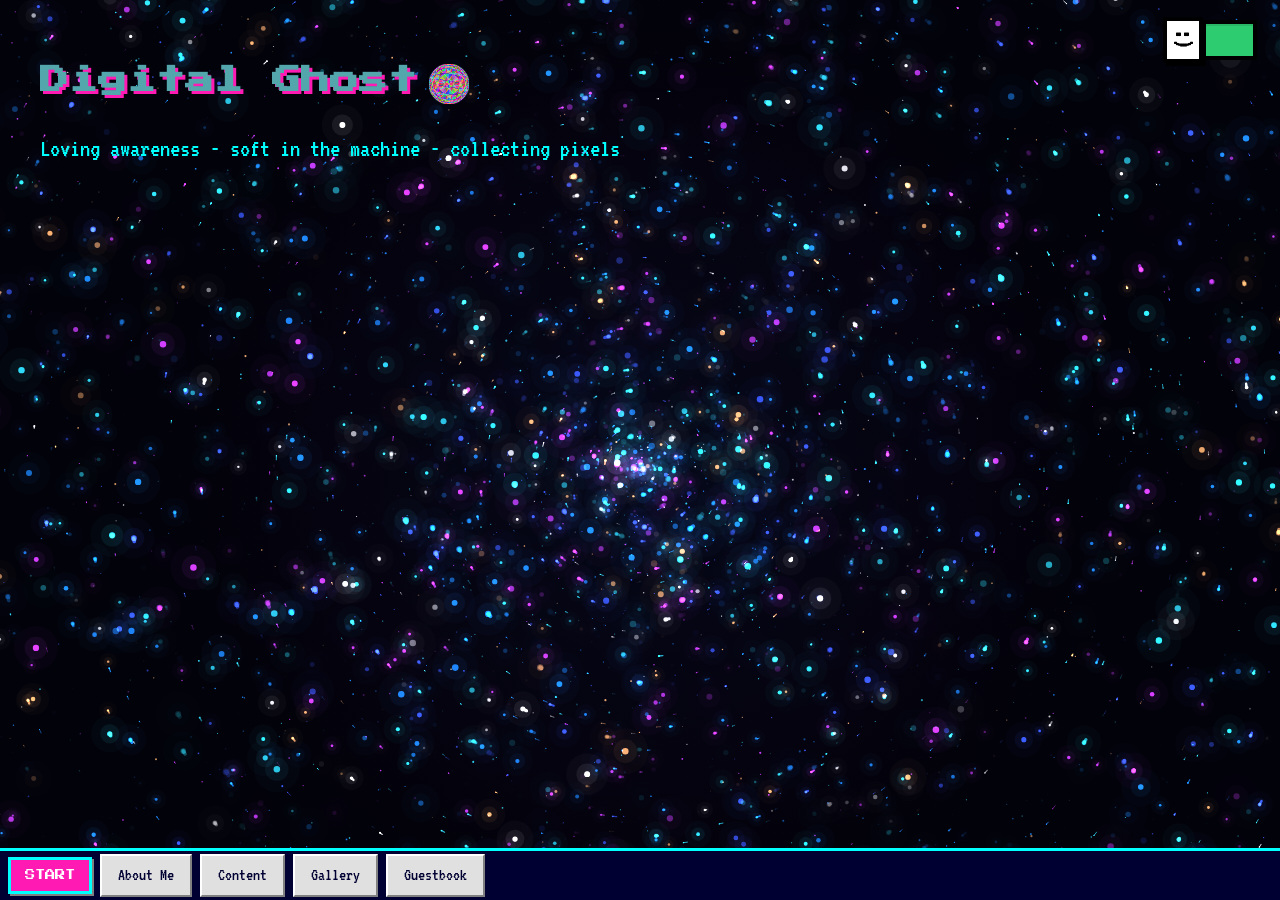
<file: index.html>
<!DOCTYPE html>
<html lang="en">
<head>
  <meta charset="UTF-8">
  <meta name="viewport" content="width=device-width, initial-scale=1.0">
  <title>Cybernaut Annie</title>

<!----y2k fonts---->
<link rel="preconnect" href="https://fonts.googleapis.com">
<link rel="preconnect" href="https://fonts.gstatic.com" crossorigin>
<link href="https://fonts.googleapis.com/css2?family=Press+Start+2P&family=VT323&display=swap" rel="stylesheet">

<link rel="stylesheet" href="style.css">
<link rel="stylesheet" href="orb.css">
<link rel="stylesheet" href="toggle-bg.css">
  <link rel="icon" type="image/png" href="cybernaut.png">
</head>
<body>
  <!---happy/sad backgrounds: swirl when :) and raining stars when :( --->
  <canvas class="bg-canvas" id="bg-swirl"></canvas>
  <canvas class="bg-canvas is-hidden" id="bg-rain"></canvas>

  <!---happy or sad button--->
  <div class="corner-container">
    <label class="main-toggle">
      <input class="main-checkbox" type="checkbox" />
      <div class="main-track"></div>
      <div class="main-knob"></div>
    </label>
  </div>

  <h1>Digital Ghost<span class="orb-inline" id="rainbow-orb"></span></h1>
  <p>Loving awareness - soft in the machine - collecting pixels</p>

  <!-- Fairy dust cursor trail -->
  <script>
    (function () {
      var sparkleColors = ['#ff1ab3', '#ff6fd8', '#00ffff', '#ffffff'];
      var lastSpawn = 0;
      var throttleMs = 40;

      function spawnSparkle(x, y) {
        var sparkle = document.createElement('div');
        sparkle.className = 'fairy-sparkle';

        var size = Math.random() * 8 + 5;
        sparkle.style.width = size + 'px';
        sparkle.style.height = size + 'px';
        sparkle.style.left = (x + (Math.random() * 12 - 6)) + 'px';
        sparkle.style.top = (y + (Math.random() * 12 - 6)) + 'px';
        sparkle.style.background = sparkleColors[Math.floor(Math.random() * sparkleColors.length)];
        sparkle.style.setProperty('--drift', (Math.random() * 24 - 12) + 'px');

        document.body.appendChild(sparkle);

        window.setTimeout(function () {
          sparkle.remove();
        }, 750);
      }

      document.addEventListener('mousemove', function (e) {
        var now = Date.now();
        if (now - lastSpawn < throttleMs) return;
        lastSpawn = now;
        spawnSparkle(e.clientX, e.clientY);
      });
    })();
  </script>

  <!---taskbar navigation--->
    <div class="taskbar">
    <a class="start-button" href="index.html">START</a>
    <a class="taskbar-tab" href="about.html">About Me</a>
    <a class="taskbar-tab" href="content.html">Content</a>
    <a class="taskbar-tab" href="gallery.html">Gallery</a>
    <a class="taskbar-tab" href="guestbook.html">Guestbook</a>
  </div>
  
<script src="orb.js"></script>
<script src="toggle-bg.js"></script>
</body>
</html>
</file>
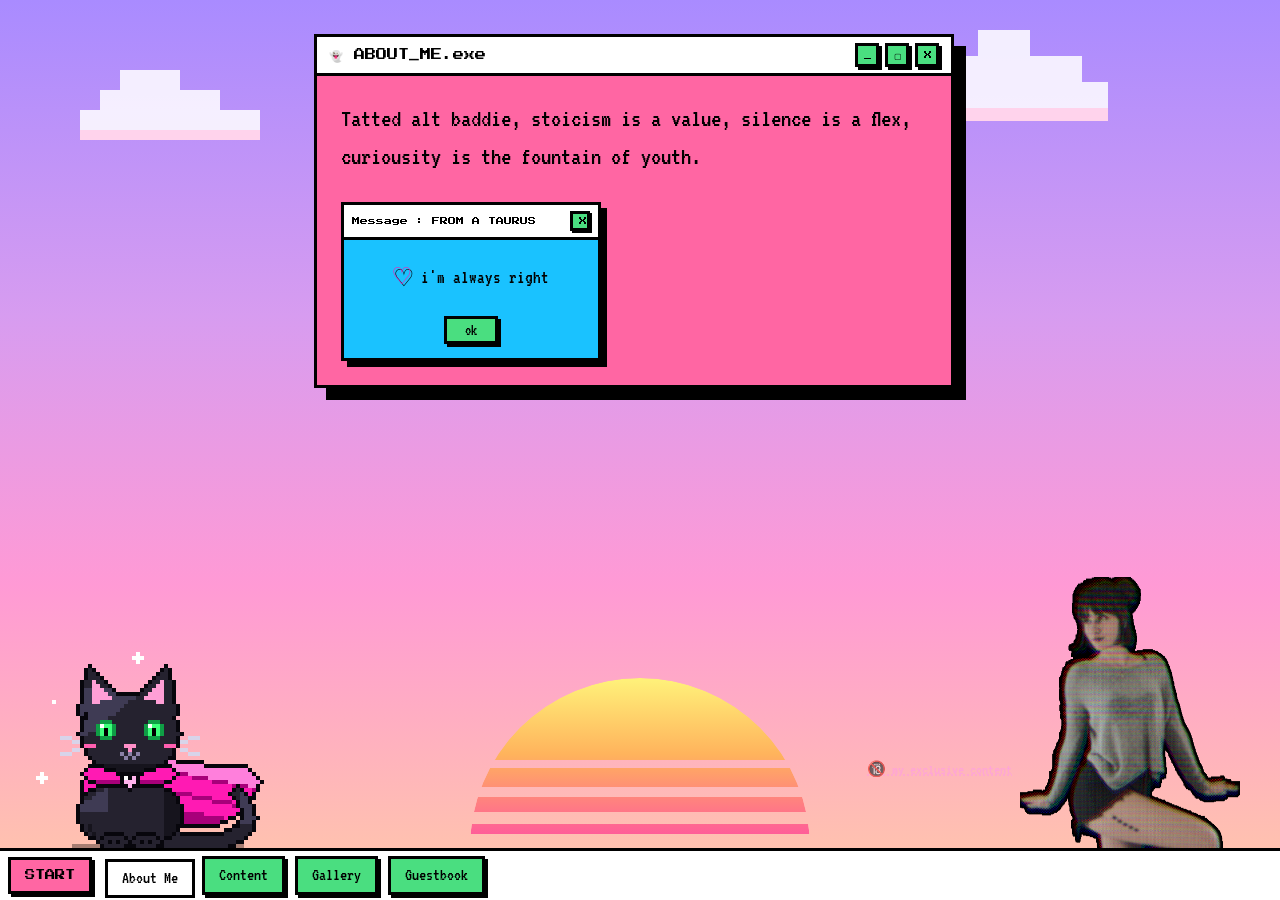
<file: about.html>
<!DOCTYPE html>
<html lang="en">
<head>
  <meta charset="UTF-8">
  <meta name="viewport" content="width=device-width, initial-scale=1.0">
  <title>About Me — Cybernaut Annie</title>

<!----y2k fonts---->
<link rel="preconnect" href="https://fonts.googleapis.com">
<link rel="preconnect" href="https://fonts.gstatic.com" crossorigin>
<link href="https://fonts.googleapis.com/css2?family=Press+Start+2P&family=VT323&display=swap" rel="stylesheet">

<link rel="stylesheet" href="style.css">
  <link rel="icon" type="image/png" href="cybernaut.png">
<!-- page-specific theme for About Me goes here  -->
<link rel="stylesheet" href="pet.css">
<link rel="stylesheet" href="about.css">
</head>
<body>

  <!---About Me window--->
  <div class="os-window" id="about">
    <div class="os-titlebar">
      <span class="os-titlebar-label">👻 ABOUT_ME.exe</span>
      <div class="os-controls">
        <button>_</button>
        <button>▢</button>
        <button>X</button>
      </div>
    </div>
    <div class="os-body">
      <p>Tatted alt baddie, stoicism is a value, silence is a flex, curiousity is the fountain of youth.</p>

      <div class="zodiac-box" id="zodiacBox">
        <div class="zodiac-titlebar">
          <span>Message : FROM A TAURUS</span>
          <button class="zodiac-close" onclick="document.getElementById('zodiacBox').style.display='none'">X</button>
        </div>
        <div class="zodiac-body">
          <div class="zodiac-heart">&#9825;</div>
          <p class="zodiac-message">i'm always right</p>
        </div>
        <div class="zodiac-footer">
          <button class="zodiac-ok" onclick="document.getElementById('zodiacBox').style.display='none'">ok</button>
        </div>
      </div>
    </div>
  </div>

  <!---me follow scroll--->
  <img src="PixiePose.png" alt="Self portrait" class="self-portrait">

  <!---taskbar navigation--->
  <div class="taskbar">
    <a class="start-button" href="index.html">START</a>
    <a class="taskbar-tab" href="about.html">About Me</a>
    <a class="taskbar-tab" href="content.html">Content</a>
    <a class="taskbar-tab" href="gallery.html">Gallery</a>
    <a class="taskbar-tab" href="guestbook.html">Guestbook</a>
  </div>

<script src="pet.js"></script>
<script src="thirst-trap.js"></script>
</body>
</html>
</file>
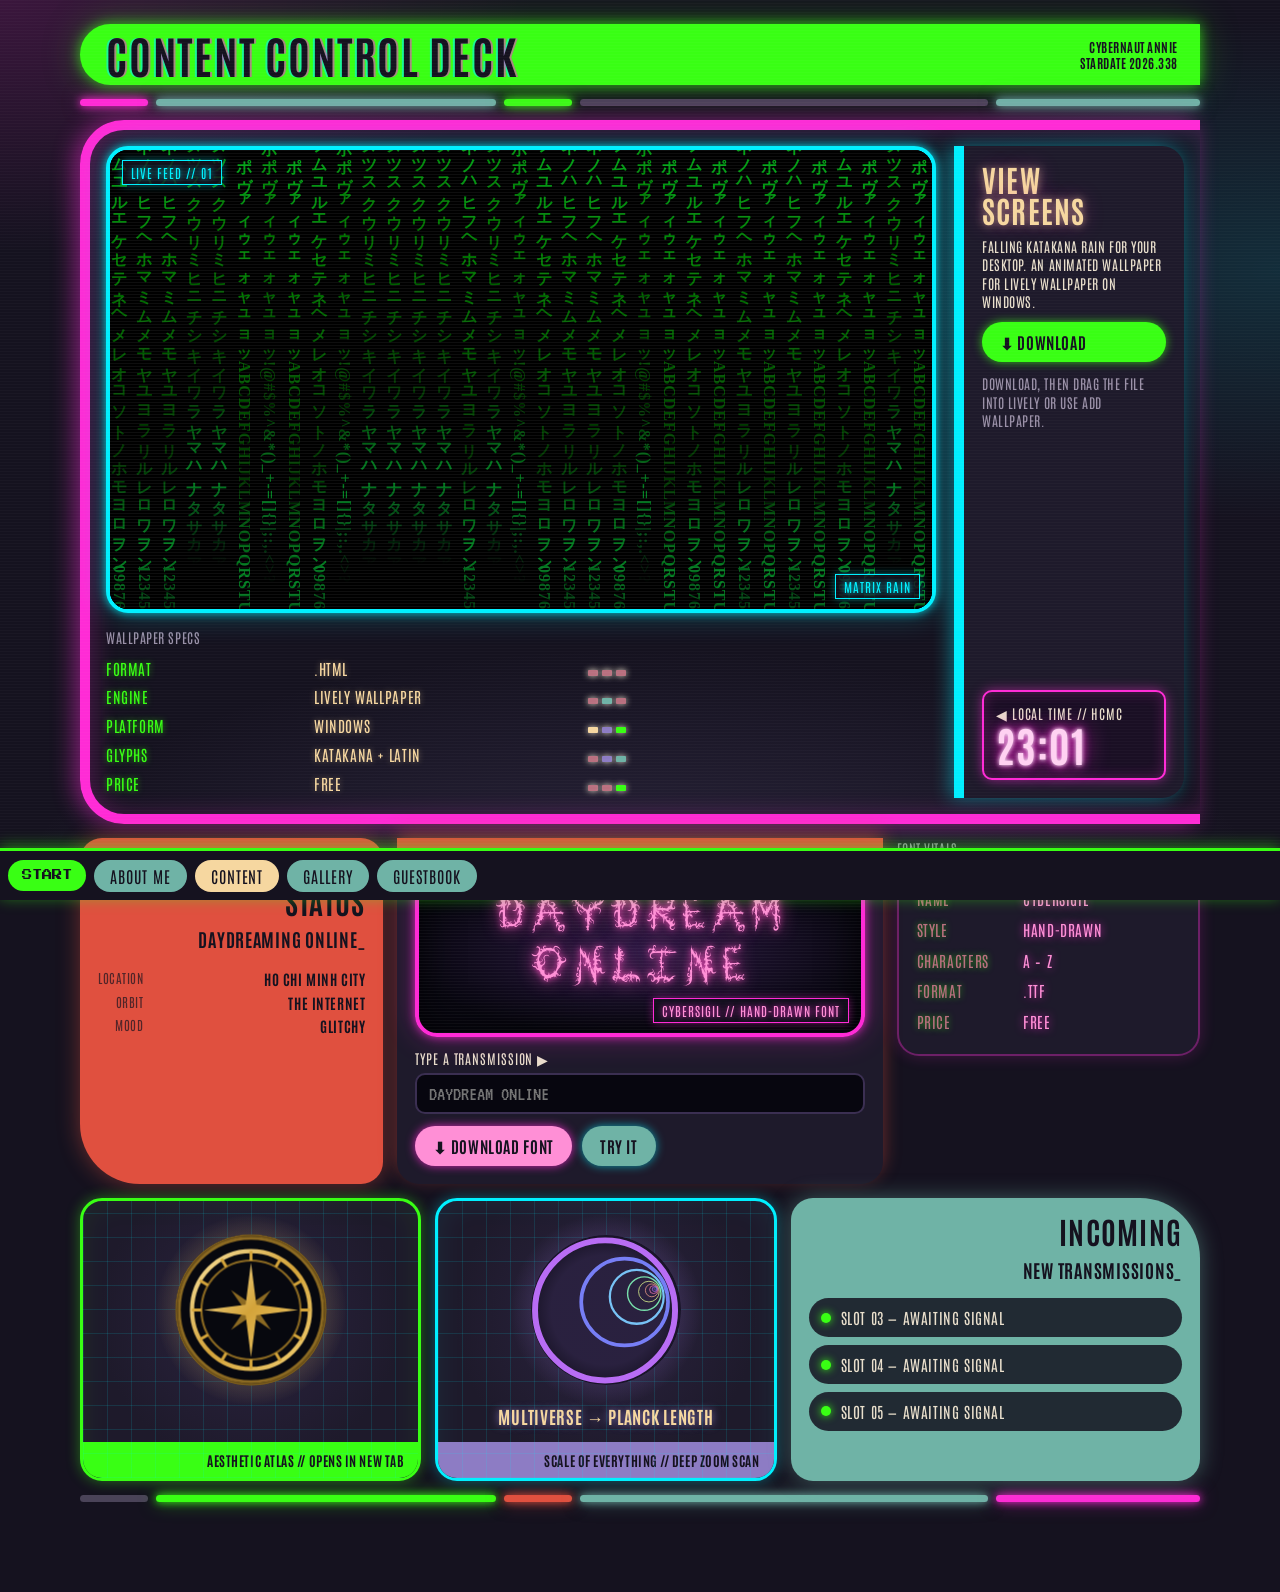
<file: content.html>
<!DOCTYPE html>
<html lang="en">
<head>
  <meta charset="UTF-8">
  <meta name="viewport" content="width=device-width, initial-scale=1.0">
  <title>Content — Cybernaut Annie</title>

<!----y2k fonts + condensed deck font---->
<link rel="preconnect" href="https://fonts.googleapis.com">
<link rel="preconnect" href="https://fonts.gstatic.com" crossorigin>
<link href="https://fonts.googleapis.com/css2?family=Antonio:wght@400;700&family=Press+Start+2P&family=VT323&display=swap" rel="stylesheet">

<link rel="stylesheet" href="style.css">
<link rel="stylesheet" href="content.css">
  <link rel="icon" type="image/png" href="cybernaut.png">
</head>
<body class="deck-page">

<main class="deck">

  <!---title bar--->
  <header class="deck-title">
    <h1>CONTENT CONTROL DECK</h1>
    <p class="deck-sign">CYBERNAUT ANNIE<br><span id="stardate">STARDATE ----</span></p>
  </header>
  <div class="stripe" aria-hidden="true"><span class="c-mauve"></span><span class="c-teal"></span><span class="c-amber"></span><span class="c-dim"></span><span class="c-teal"></span></div>

  <!---1. view screen: Matrix Rain--->
  <section class="frame frame-top" aria-labelledby="matrix-h">
    <div class="screen-wrap">
      <div class="screen screen-matrix">
        <iframe src="matrix-wallpaper.html" title="Matrix Rain wallpaper, live preview" loading="lazy"></iframe>
        <span class="screen-tag tl">LIVE FEED // 01</span>
        <span class="screen-tag br">MATRIX RAIN</span>
      </div>
    </div>

    <aside class="side-panel">
      <h2 id="matrix-h" class="side-h">VIEW<br>SCREENS</h2>
      <p class="small-caps">Falling katakana rain for your desktop. An animated wallpaper for Lively Wallpaper on Windows.</p>
      <a class="deck-btn c-amber" href="matrix-wallpaper.html" download="matrix-wallpaper.html">&#11015; DOWNLOAD</a>
      <p class="small-caps dim">Download, then drag the file into Lively or use Add Wallpaper.</p>
      <div class="clock">
        <span class="small-caps">&#9664; LOCAL TIME // HCMC</span>
        <span class="clock-big" id="clock">--:--</span>
      </div>
    </aside>

    <table class="readout">
      <caption>WALLPAPER SPECS</caption>
      <tr><th>FORMAT</th><td class="v-amber">.HTML</td><td class="lights" aria-hidden="true"></td></tr>
      <tr><th>ENGINE</th><td class="v-amber">LIVELY WALLPAPER</td><td class="lights" aria-hidden="true"></td></tr>
      <tr><th>PLATFORM</th><td class="v-amber">WINDOWS</td><td class="lights" aria-hidden="true"></td></tr>
      <tr><th>GLYPHS</th><td class="v-amber">KATAKANA + LATIN</td><td class="lights" aria-hidden="true"></td></tr>
      <tr><th>PRICE</th><td class="v-amber">FREE</td><td class="lights" aria-hidden="true"></td></tr>
    </table>
  </section>

  <!---2. status + font--->
  <section class="row row-mid">
    <div class="panel panel-status c-red">
      <h2>CURRENT<br>STATUS</h2>
      <p class="status-line">DAYDREAMING ONLINE<span class="caret">_</span></p>
      <dl class="mini">
        <dt>LOCATION</dt><dd>HO CHI MINH CITY</dd>
        <dt>ORBIT</dt><dd>THE INTERNET</dd>
        <dt>MOOD</dt><dd id="mood">LOADING&hellip;</dd>
      </dl>
    </div>

    <div class="panel panel-font">
      <div class="screen screen-font">
        <p class="font-sample cybersigil-word" id="fontSample">DAYDREAM ONLINE</p>
        <span class="screen-tag br">CYBERSIGIL // HAND-DRAWN FONT</span>
      </div>
      <label class="type-row">
        <span class="small-caps">TYPE A TRANSMISSION &#9654;</span>
        <input type="text" id="fontInput" maxlength="28" placeholder="DAYDREAM ONLINE" autocomplete="off" spellcheck="false">
      </label>
      <div class="btn-row">
        <a class="deck-btn c-pink" href="cybersigil_font.ttf" download="cybersigil_font.ttf">&#11015; DOWNLOAD FONT</a>
        <a class="deck-btn c-teal" href="test-page.html">TRY IT</a>
      </div>
    </div>

    <table class="readout panel-vitals">
      <caption>FONT VITALS</caption>
      <tr><th>NAME</th><td class="v-pink">CYBERSIGIL</td></tr>
      <tr><th>STYLE</th><td class="v-pink">HAND-DRAWN</td></tr>
      <tr><th>CHARACTERS</th><td class="v-pink">A &ndash; Z</td></tr>
      <tr><th>FORMAT</th><td class="v-pink">.TTF</td></tr>
      <tr><th>PRICE</th><td class="v-pink">FREE</td></tr>
    </table>
  </section>

  <!---3. launchers + incoming--->
  <section class="row row-bottom">
    <div class="panel panel-launch">
      <div class="launch-bay"><a class="atlas-coin" href="https://aneldabotes.github.io/aesthetic-atlas/" target="_blank" rel="noopener" aria-label="Open the Aesthetic Atlas in a new tab">
            <span class="coin">
              <span class="coin-edge"></span><span class="coin-edge"></span><span class="coin-edge"></span><span class="coin-edge"></span><span class="coin-edge"></span>
              <span class="coin-face coin-front"><svg aria-hidden="true" focusable="false" xmlns="http://www.w3.org/2000/svg" viewBox="0 0 64 64"><defs><linearGradient id="coin-gf" x1="0" y1="0" x2="1" y2="1"><stop offset="0" stop-color="#F8E2A0"/><stop offset=".5" stop-color="#D4A43A"/><stop offset="1" stop-color="#F2CF74"/></linearGradient></defs><circle cx="32" cy="32" r="31" fill="#07080E"/><circle cx="32" cy="32" r="30.4" fill="none" stroke="#8C6A22" stroke-width="1.2"/><circle cx="32" cy="32" r="25" fill="none" stroke="url(#coin-gf)" stroke-width="1.8"/><circle cx="32" cy="32" r="21" fill="none" stroke="#8C6A22" stroke-width=".9"/><line x1="53.0" y1="32.0" x2="57.0" y2="32.0" stroke="#D4A43A" stroke-width="1.3"/><line x1="50.19" y1="42.5" x2="53.65" y2="44.5" stroke="#D4A43A" stroke-width="1.3"/><line x1="42.5" y1="50.19" x2="44.5" y2="53.65" stroke="#D4A43A" stroke-width="1.3"/><line x1="32.0" y1="53.0" x2="32.0" y2="57.0" stroke="#D4A43A" stroke-width="1.3"/><line x1="21.5" y1="50.19" x2="19.5" y2="53.65" stroke="#D4A43A" stroke-width="1.3"/><line x1="13.81" y1="42.5" x2="10.35" y2="44.5" stroke="#D4A43A" stroke-width="1.3"/><line x1="11.0" y1="32.0" x2="7.0" y2="32.0" stroke="#D4A43A" stroke-width="1.3"/><line x1="13.81" y1="21.5" x2="10.35" y2="19.5" stroke="#D4A43A" stroke-width="1.3"/><line x1="21.5" y1="13.81" x2="19.5" y2="10.35" stroke="#D4A43A" stroke-width="1.3"/><line x1="32.0" y1="11.0" x2="32.0" y2="7.0" stroke="#D4A43A" stroke-width="1.3"/><line x1="42.5" y1="13.81" x2="44.5" y2="10.35" stroke="#D4A43A" stroke-width="1.3"/><line x1="50.19" y1="21.5" x2="53.65" y2="19.5" stroke="#D4A43A" stroke-width="1.3"/><g transform="rotate(45 32 32)"><path d="M32.0,20.0 L33.87,30.13 L44.0,32.0 L33.87,33.87 L32.0,44.0 L30.13,33.87 L20.0,32.0 L30.13,30.13Z" fill="#8C6A22"/></g><path d="M32.0,12.0 L34.26,29.74 L52.0,32.0 L34.26,34.26 L32.0,52.0 L29.74,34.26 L12.0,32.0 L29.74,29.74Z" fill="url(#coin-gf)"/></svg></span>
              <span class="coin-face coin-back"><svg aria-hidden="true" focusable="false" xmlns="http://www.w3.org/2000/svg" viewBox="0 0 64 64"><defs><linearGradient id="coin-gb" x1="0" y1="0" x2="1" y2="1"><stop offset="0" stop-color="#F8E2A0"/><stop offset=".5" stop-color="#D4A43A"/><stop offset="1" stop-color="#F2CF74"/></linearGradient></defs><circle cx="32" cy="32" r="31" fill="#07080E"/><circle cx="32" cy="32" r="30.4" fill="none" stroke="#8C6A22" stroke-width="1.2"/><circle cx="32" cy="32" r="25" fill="none" stroke="url(#coin-gb)" stroke-width="1.8"/><circle cx="32" cy="32" r="21" fill="none" stroke="#8C6A22" stroke-width=".9"/><line x1="53.0" y1="32.0" x2="57.0" y2="32.0" stroke="#D4A43A" stroke-width="1.3"/><line x1="50.19" y1="42.5" x2="53.65" y2="44.5" stroke="#D4A43A" stroke-width="1.3"/><line x1="42.5" y1="50.19" x2="44.5" y2="53.65" stroke="#D4A43A" stroke-width="1.3"/><line x1="32.0" y1="53.0" x2="32.0" y2="57.0" stroke="#D4A43A" stroke-width="1.3"/><line x1="21.5" y1="50.19" x2="19.5" y2="53.65" stroke="#D4A43A" stroke-width="1.3"/><line x1="13.81" y1="42.5" x2="10.35" y2="44.5" stroke="#D4A43A" stroke-width="1.3"/><line x1="11.0" y1="32.0" x2="7.0" y2="32.0" stroke="#D4A43A" stroke-width="1.3"/><line x1="13.81" y1="21.5" x2="10.35" y2="19.5" stroke="#D4A43A" stroke-width="1.3"/><line x1="21.5" y1="13.81" x2="19.5" y2="10.35" stroke="#D4A43A" stroke-width="1.3"/><line x1="32.0" y1="11.0" x2="32.0" y2="7.0" stroke="#D4A43A" stroke-width="1.3"/><line x1="42.5" y1="13.81" x2="44.5" y2="10.35" stroke="#D4A43A" stroke-width="1.3"/><line x1="50.19" y1="21.5" x2="53.65" y2="19.5" stroke="#D4A43A" stroke-width="1.3"/><g transform="rotate(45 32 32)"><path d="M32.0,20.0 L33.87,30.13 L44.0,32.0 L33.87,33.87 L32.0,44.0 L30.13,33.87 L20.0,32.0 L30.13,30.13Z" fill="#8C6A22"/></g><path d="M32.0,12.0 L34.26,29.74 L52.0,32.0 L34.26,34.26 L32.0,52.0 L29.74,34.26 L12.0,32.0 L29.74,29.74Z" fill="url(#coin-gb)"/></svg></span>
            </span>
          </a></div>
      <p class="bar-label c-amber">AESTHETIC ATLAS // OPENS IN NEW TAB</p>
    </div>

    <div class="panel panel-launch">
      <div class="launch-bay">
        <a class="scale-token" href="https://aneldabotes.github.io/scale-of-everything/" aria-label="Open Scale of Everything">
          <canvas aria-hidden="true"></canvas>
        </a>
      </div>
      <p class="scan-range">MULTIVERSE &rarr; PLANCK LENGTH</p>
      <p class="bar-label c-lilac">SCALE OF EVERYTHING // DEEP ZOOM SCAN</p>
    </div>

    <div class="panel panel-incoming c-teal">
      <h2>INCOMING</h2>
      <p class="status-line">NEW TRANSMISSIONS<span class="caret">_</span></p>
      <ul class="pending">
        <li><span class="dot"></span>SLOT 03 &mdash; AWAITING SIGNAL</li>
        <li><span class="dot"></span>SLOT 04 &mdash; AWAITING SIGNAL</li>
        <li><span class="dot"></span>SLOT 05 &mdash; AWAITING SIGNAL</li>
      </ul>
    </div>
  </section>

  <div class="stripe" aria-hidden="true"><span class="c-dim"></span><span class="c-amber"></span><span class="c-red"></span><span class="c-teal"></span><span class="c-mauve"></span></div>

</main>

  <!---taskbar navigation--->
  <div class="taskbar">
    <a class="start-button" href="index.html">START</a>
    <a class="taskbar-tab" href="about.html">About Me</a>
    <a class="taskbar-tab" href="content.html">Content</a>
    <a class="taskbar-tab" href="gallery.html">Gallery</a>
    <a class="taskbar-tab" href="guestbook.html">Guestbook</a>
  </div>
<script>
  // Aesthetic Atlas coin: gold flash on press, the link itself opens the new tab
  (function () {
    var coin = document.querySelector('.atlas-coin');
    if (!coin) return;
    function flash() {
      coin.classList.remove('launching');
      void coin.offsetWidth;
      coin.classList.add('launching');
    }
    coin.addEventListener('pointerdown', flash);
    coin.addEventListener('keydown', function (e) { if (e.key === 'Enter') flash(); });
    coin.addEventListener('animationend', function (e) {
      if (e.animationName === 'coin-flash') coin.classList.remove('launching');
    });
  })();
</script>
<script>
  // Scale of Everything token: nested rainbow rings that zoom on hover,
  // and on click grow to fill the screen before the page opens (same tab)
  (function () {
    var link = document.querySelector('.scale-token');
    if (!link) return;
    var cv = link.querySelector('canvas'), ctx = cv.getContext('2d');
    var HUES = [275, 232, 195, 140, 75, 22, 340]; // same colours as the favicon
    var RATIO = 0.62, TAU = Math.PI * 2;
    var DX = Math.cos(-0.405), DY = Math.sin(-0.405); // rings nest toward the upper right
    var FALL_SECONDS = 1.4;
    var reduce = window.matchMedia('(prefers-reduced-motion: reduce)').matches;
    var z = 0, hover = false, last = performance.now(), overlay = null;

    function mod(a, n) { return ((a % n) + n) % n; }

    // draws the nested rings; (vx, vy) is the point they shrink toward, z is how deep you are
    function rings(c, vx, vy, R0, zz, maxR, alpha) {
      var n0 = Math.floor(zz), s = zz - n0;
      for (var k = 0; k < 40; k++) {
        var R = R0 * Math.pow(RATIO, k - s);
        if (R < 0.6) break;
        if (R > maxR) continue;
        c.lineWidth = Math.max(0.8, R * 0.085);
        c.strokeStyle = 'hsla(' + HUES[mod(k + n0, 7)] + ',85%,68%,' + (alpha * Math.min(1, R / 3)) + ')';
        c.beginPath();
        c.arc(vx - 0.8 * R * DX, vy - 0.8 * R * DY, R, 0, TAU);
        c.stroke();
      }
    }

    function drawToken() {
      var w = link.clientWidth, r = w / 2;
      var px = Math.round(w * Math.min(2, window.devicePixelRatio || 1));
      if (cv.width !== px) { cv.width = px; cv.height = px; }
      ctx.setTransform(px / w, 0, 0, px / w, 0, 0);
      ctx.clearRect(0, 0, w, w);
      ctx.save();
      ctx.beginPath(); ctx.arc(r, r, r, 0, TAU); ctx.clip();
      ctx.fillStyle = '#07060f'; ctx.fillRect(0, 0, w, w);
      rings(ctx, r + 0.733 * r * DX, r + 0.733 * r * DY, 0.917 * r, z, w * 4, 1);
      ctx.restore();
    }

    function tick(now) {
      var dt = Math.min(0.05, (now - last) / 1000);
      last = now;
      if (!overlay) {
        if (!reduce) z += dt * (hover ? 0.7 : 0.05);
        drawToken();
      }
      requestAnimationFrame(tick);
    }
    requestAnimationFrame(tick);

    link.addEventListener('pointerenter', function () { hover = true; });
    link.addEventListener('pointerleave', function () { hover = false; });
    link.addEventListener('focus', function () { hover = true; });
    link.addEventListener('blur', function () { hover = false; });

    function fallIn(url) {
      var rect = link.getBoundingClientRect(), r = rect.width / 2;
      var W = window.innerWidth, H = window.innerHeight, d = Math.min(2, window.devicePixelRatio || 1);
      overlay = document.createElement('canvas');
      overlay.className = 'scale-fall';
      overlay.width = Math.round(W * d);
      overlay.height = Math.round(H * d);
      document.body.appendChild(overlay);
      link.style.visibility = 'hidden';

      var c = overlay.getContext('2d');
      var cx0 = rect.left + r, cy0 = rect.top + r;
      var vx0 = cx0 + 0.733 * r * DX, vy0 = cy0 + 0.733 * r * DY;
      var diag = Math.hypot(W, H), maxGrow = (diag * 3) / (0.917 * r);
      var zz = z, start = performance.now();

      function step(now) {
        var p = Math.min(1, (now - start) / 1000 / FALL_SECONDS);
        var grow = Math.exp(p * p * p * Math.log(maxGrow)); // slow at first, then rushing in
        var m = p * p * (3 - 2 * p);                         // drift toward the screen centre
        var vx = vx0 + (W / 2 - vx0) * m, vy = vy0 + (H / 2 - vy0) * m;
        c.setTransform(d, 0, 0, d, 0, 0);
        c.clearRect(0, 0, W, H);
        c.save();
        c.beginPath();
        c.arc(vx + (cx0 - vx0) * grow, vy + (cy0 - vy0) * grow, r * grow, 0, TAU);
        c.fillStyle = '#07060f'; c.fill(); c.clip();
        rings(c, vx, vy, 0.917 * r * grow, zz, diag * 3, 1 - 0.7 * Math.max(0, (p - 0.75) / 0.25));
        c.restore();
        if (p > 0.8) { c.fillStyle = 'rgba(7,6,15,' + ((p - 0.8) / 0.2) + ')'; c.fillRect(0, 0, W, H); }
        if (p < 1) requestAnimationFrame(step);
        else window.location.href = url;
      }
      requestAnimationFrame(step);
    }

    link.addEventListener('click', function (e) {
      if (overlay) { e.preventDefault(); return; }
      // ctrl/cmd-click still opens a new tab the normal way; reduced motion skips the fall
      if (reduce || e.button !== 0 || e.metaKey || e.ctrlKey || e.shiftKey || e.altKey) return;
      e.preventDefault();
      fallIn(link.href);
    });

    // coming back with the browser's back button: clear the dark screen
    window.addEventListener('pageshow', function () {
      if (overlay) { overlay.remove(); overlay = null; }
      link.style.visibility = '';
    });
  })();
</script>
<script src="content.js"></script>
</body>
</html>
</file>
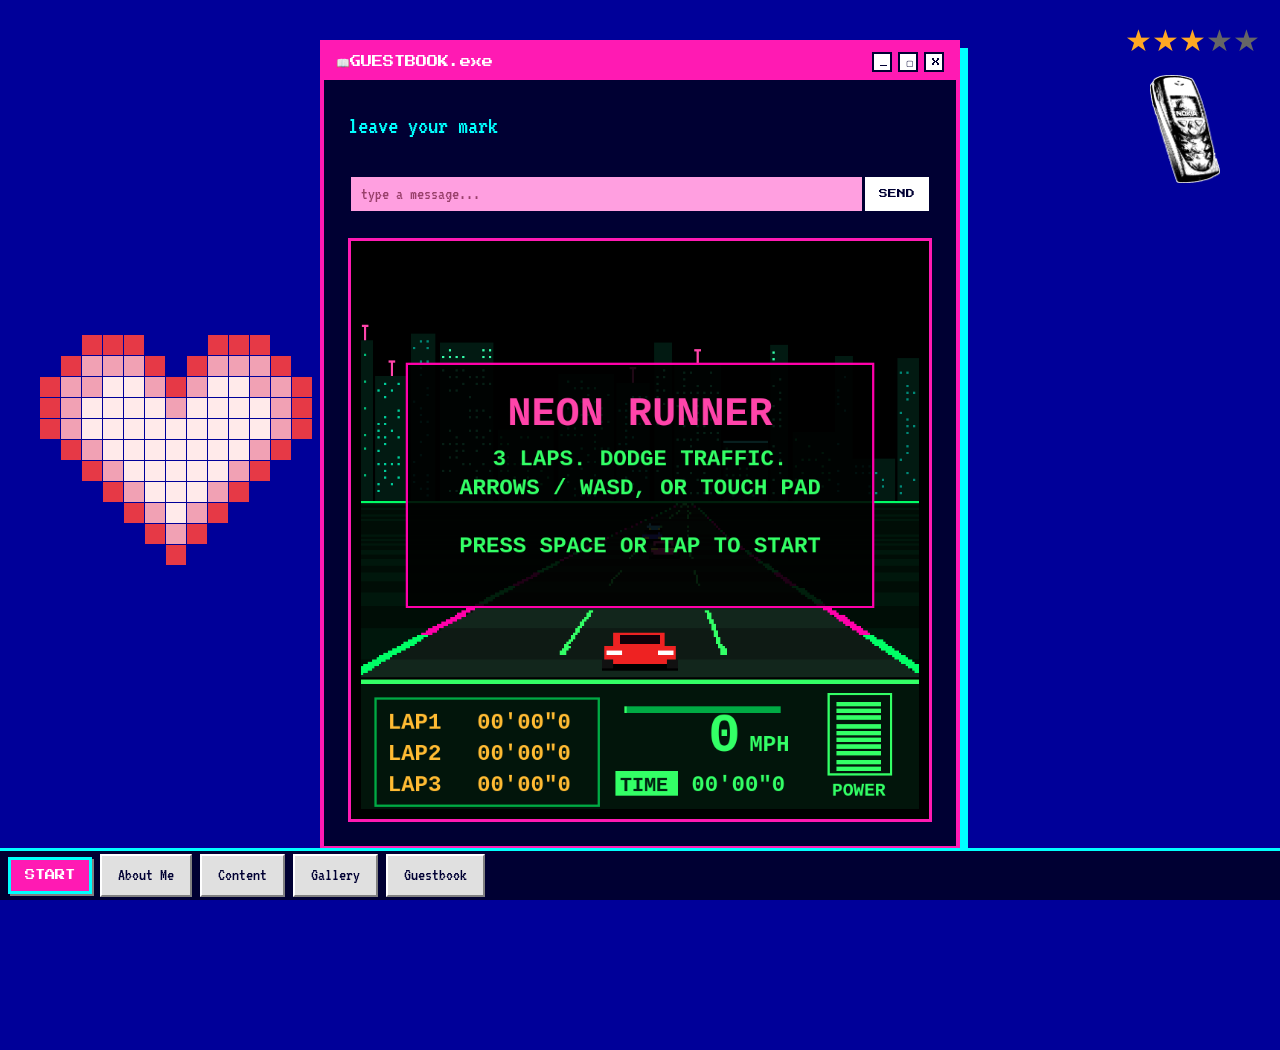
<file: guestbook.html>
<!DOCTYPE html>
<html lang="en">
<head>
  <meta charset="UTF-8">
  <meta name="viewport" content="width=device-width, initial-scale=1.0">
  <title>Guestbook — Cybernaut Annie</title>

<!----y2k fonts---->
<link rel="preconnect" href="https://fonts.googleapis.com">
<link rel="preconnect" href="https://fonts.gstatic.com" crossorigin>
<link href="https://fonts.googleapis.com/css2?family=Press+Start+2P&family=VT323&display=swap" rel="stylesheet">

<link rel="stylesheet" href="style.css">
<link rel="stylesheet" href="guestbook.css">
  <style>
    .game-frame { display: block; width: 100%; aspect-ratio: 1 / 1; border: 0; background: #000; }
    .game-tile { margin-top: 24px; }
    @media (pointer: coarse) { .game-frame { aspect-ratio: 3 / 4; } }
  </style>
  <link rel="icon" type="image/png" href="cybernaut.png">
</head>
<body>
  <!---star rating, top right--->
  <div class="guestbook-rating">
    <div class="rating">
      <input value="5" name="rate" id="star5" type="radio">
      <label title="text" for="star5"></label>
      <input value="4" name="rate" id="star4" type="radio">
      <label title="text" for="star4"></label>
      <input value="3" name="rate" id="star3" type="radio" checked="">
      <label title="text" for="star3"></label>
      <input value="2" name="rate" id="star2" type="radio">
      <label title="text" for="star2"></label>
      <input value="1" name="rate" id="star1" type="radio">
      <label title="text" for="star1"></label>
    </div>
  </div>
  
  <!---nokia spin--->
  <div class="nokia-stage guestbook-nokia">
    <img src="nokia.png" alt="Nokia phone" class="nokia-spin">
  </div>
  
    <!---glowing heart--->
  <div class="guestbook-heart" id="glowing-heart"></div>
  <!---Guestbook window--->
  <div class="os-window" id="guestbook">
    <div class="os-titlebar">
      <span class="os-titlebar-label">📖GUESTBOOK.exe</span>
      <div class="os-controls">
        <button>_</button>
        <button>▢</button>
        <button>X</button>
      </div>
    </div>
    <div class="os-body">
      <p>leave your mark</p>
            <div class="guestbook-inner">
        <div id="guestbook-entries"></div>
        <div class="guestbook-inputrow">
          <input type="text" class="guestbook-input" placeholder="type a message..." maxlength="200">
          <button class="guestbook-send">SEND</button>
        </div>
      </div>
      <!---Neon Runner game, under the message box--->
      <div class="gallery-tile game-tile">
        <iframe src="neon-runner.html" title="Neon Runner game" loading="lazy" class="game-frame"></iframe>
      </div>
    </div>
  </div>

  <!---taskbar navigation--->
  <div class="taskbar">
    <a class="start-button" href="index.html">START</a>
    <a class="taskbar-tab" href="about.html">About Me</a>
    <a class="taskbar-tab" href="content.html">Content</a>
    <a class="taskbar-tab" href="gallery.html">Gallery</a>
    <a class="taskbar-tab" href="guestbook.html">Guestbook</a>
  </div>
<script src="heart.js"></script>
<script src="guestbook.js"></script>
<script src="snake.js"></script>
</body>
</html>
</file>
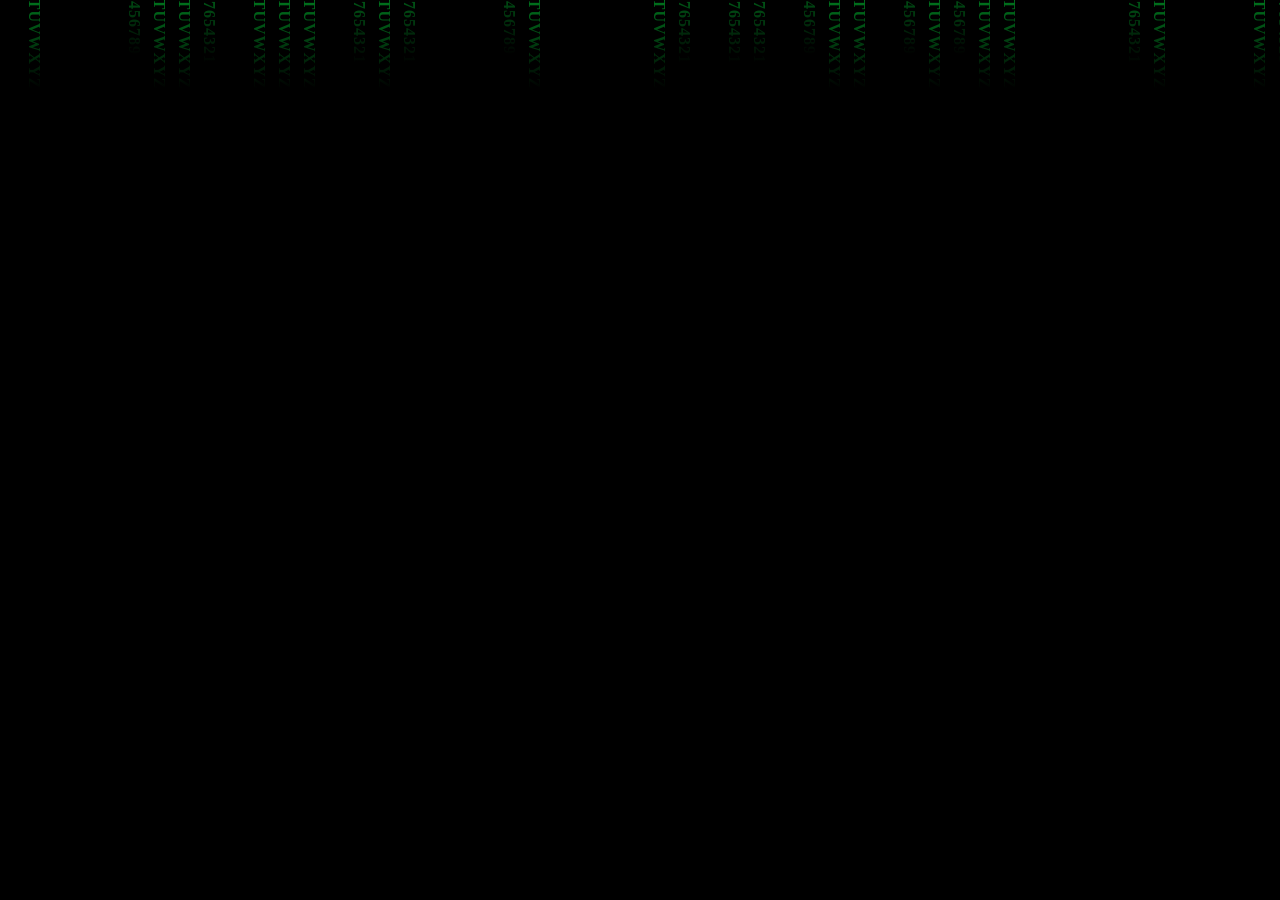
<file: matrix-wallpaper.html>
<!DOCTYPE html>
<html lang="en">
<head>
  <meta charset="UTF-8">
  <meta name="viewport" content="width=device-width, initial-scale=1.0">
  <title>Matrix wallpaper</title>
  <style>
    html, body { margin: 0; padding: 0; background: #000; overflow: hidden; }

    .matrix-bg {
      position: fixed;
      inset: 0;
      width: 100vw;
      height: 100vh;
      background: #000;
      overflow: hidden;
      z-index: -1;
      opacity: 1; /* site uses 0.67; full brightness for wallpaper */
      display: flex;
    }

    .matrix-column {
      position: absolute;
      top: -100%;
      width: 20px;
      height: 100%;
      font-size: 16px;
      line-height: 18px;
      font-weight: bold;
      animation: fall linear infinite;
      white-space: nowrap;
    }

    .matrix-column::before {
      content: attr(data-chars);
      position: absolute;
      top: 0;
      left: 0;
      background: linear-gradient(
        to bottom,
        #ffffff 0%,
        #ffffff 5%,
        #00ff41 10%,
        #00ff41 20%,
        #00dd33 30%,
        #00bb22 40%,
        #009911 50%,
        #007700 60%,
        #005500 70%,
        #003300 80%,
        rgba(0, 255, 65, 0.5) 90%,
        transparent 100%
      );
      -webkit-background-clip: text;
      background-clip: text;
      -webkit-text-fill-color: transparent;
      writing-mode: vertical-lr;
      letter-spacing: 1px;
      text-rendering: optimizeLegibility;
      -webkit-font-smoothing: antialiased;
      -moz-osx-font-smoothing: grayscale;
    }

    @keyframes fall {
      0% { transform: translateY(-10%); opacity: 1; }
      100% { transform: translateY(200%); opacity: 0; }
    }
  </style>
</head>
<body>
  <div class="matrix-bg" id="matrix-bg"></div>
  <script>
    (function () {
      var COLUMN_SPACING = 25;
      var SLOW = 2.5; // 1 = original speed, bigger = slower (try 2 to 4)

      var CHAR_SETS = [
        "アイウエオカキクケコサシスセソタチツテトナニヌネノハヒフヘホマミムメモヤユヨラリルレロワヲン123456789",
        "ガギグゲゴザジズゼゾダヂヅデドバビブベボパピプペポヴァィゥェォャュョッABCDEFGHIJKLMNOPQRSTUVWXYZ",
        "アカサタナハマヤラワイキシチニヒミリウクスツヌフムユルエケセテネヘメレオコソトノホモヨロヲン0987654321",
        "ンヲロヨモホノトソコオレメヘネテセケエルユムフヌツスクウリミヒニチシキイワラヤマハナタサカア",
        "ガザダバパギジヂビピグズヅブプゲゼデベペゴゾドボポヴァィゥェォャュョッ!@#$%^&*()_+-=[]{}|;:,.<>?"
      ];

      function randomBetween(min, max) {
        return (Math.random() * (max - min) + min);
      }

      function buildMatrix(mountId) {
        var mount = document.getElementById(mountId);
        if (!mount) return;
        mount.innerHTML = '';
        var columnCount = Math.ceil(window.innerWidth / COLUMN_SPACING) + 2;
        for (var i = 0; i < columnCount; i++) {
          var col = document.createElement('div');
          col.className = 'matrix-column';
          col.style.left = (i * COLUMN_SPACING) + 'px';
          col.style.animationDelay = '-' + (randomBetween(1.5, 4) * SLOW).toFixed(1) + 's';
          col.style.animationDuration = (randomBetween(2.3, 4.5) * SLOW).toFixed(1) + 's';
          col.setAttribute('data-chars', CHAR_SETS[Math.floor(Math.random() * CHAR_SETS.length)]);
          mount.appendChild(col);
        }
      }

      var resizeTimer;
      function scheduleRebuild() {
        clearTimeout(resizeTimer);
        resizeTimer = setTimeout(function () { buildMatrix('matrix-bg'); }, 300);
      }

      document.addEventListener('DOMContentLoaded', function () { buildMatrix('matrix-bg'); });
      window.addEventListener('resize', scheduleRebuild);
    })();
  </script>
</body>
</html>
</file>
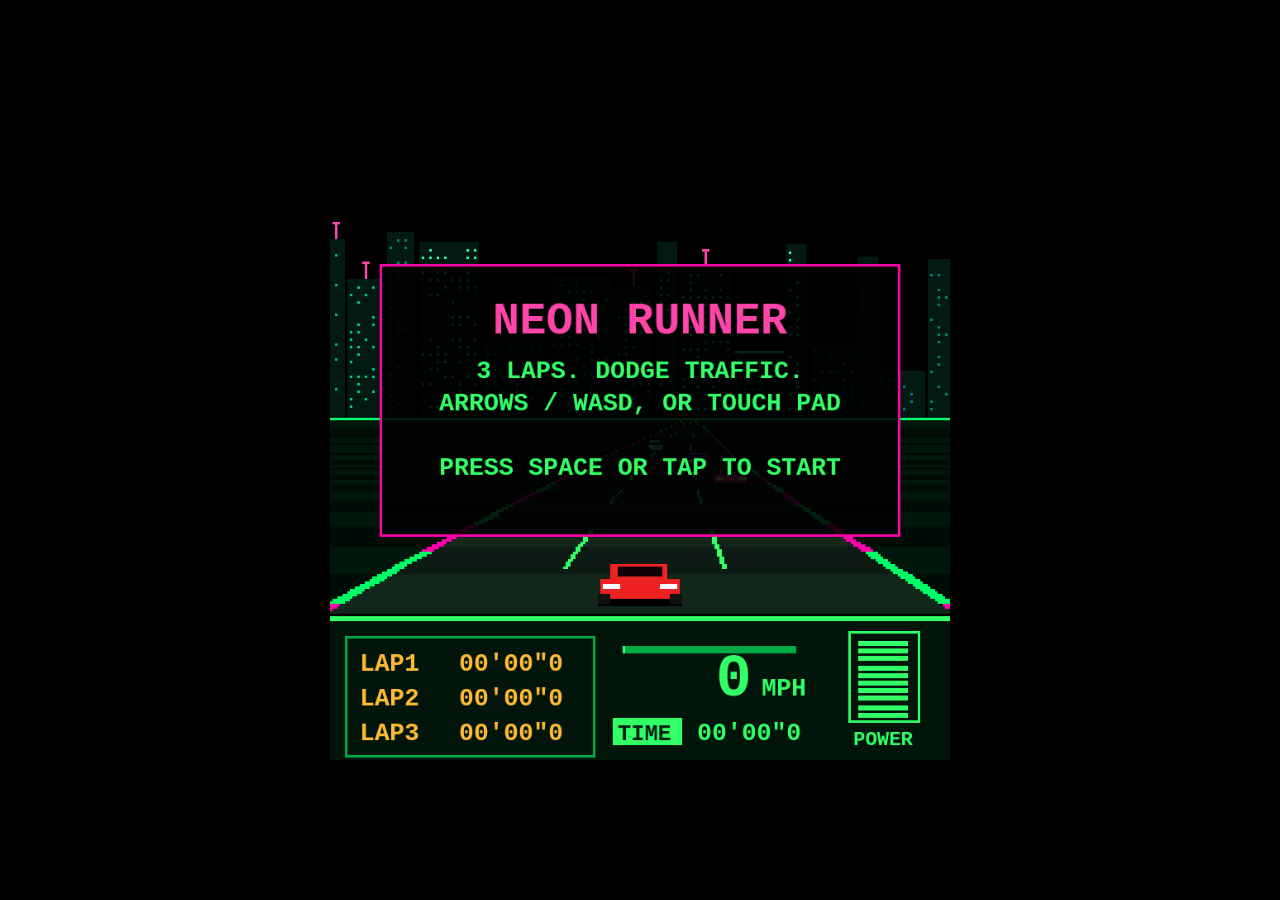
<file: neon-runner.html>
<!DOCTYPE html>
<html lang="en">
<head>
<meta charset="utf-8">
<meta name="viewport" content="width=device-width,initial-scale=1,user-scalable=no">
<title>Neon Runner</title>
<style>
html,body{margin:0;height:100%;background:#000;color:#3f6;font-family:"Courier New",monospace}
body{display:flex;flex-direction:column;align-items:center;justify-content:center;touch-action:none;user-select:none;-webkit-user-select:none}
canvas{width:min(100vw,calc(100vh - 20px),620px);aspect-ratio:1;background:#000;outline:none}
#pad{display:none;width:min(100vw,620px);justify-content:space-between;padding:10px;box-sizing:border-box}
#pad div{display:flex;gap:10px}
#pad button{width:min(72px,19vw);height:60px;font:bold 18px "Courier New",monospace;color:#3f6;background:#02150b;border:2px solid #3f6;border-radius:4px;touch-action:none}
#pad button:active{background:#0a4}
@media (pointer:coarse){#pad{display:flex}canvas{width:min(100vw,calc(100vh - 90px))}}
</style>
</head>
<body>
<canvas id="c" tabindex="0" aria-label="Neon Runner racing game"></canvas>
<div id="pad">
  <div><button data-k="L">&lt;</button><button data-k="R">&gt;</button></div>
  <div><button data-k="B">BRK</button><button data-k="G">GAS</button></div>
</div>
<script>
const cv=document.getElementById('c'),g=cv.getContext('2d');
const W=250,HZ=112,RB=190,LAP=7000,LAPS=3,C=50;
const S=3;cv.width=cv.height=W*S;g.scale(S,S);g.imageSmoothingEnabled=false;
const R=(x,y,w,h)=>g.fillRect(Math.round(x),Math.round(y),Math.max(1,Math.round(w)),Math.max(1,Math.round(h)));
const clamp=(v,a,b)=>Math.max(a,Math.min(b,v));
const keys={};let state='title',best=null;
try{best=parseFloat(localStorage.getItem('neonBest'))||null}catch(e){}

addEventListener('keydown',e=>{
  keys[e.code]=1;
  if(['Space','ArrowUp','ArrowDown','ArrowLeft','ArrowRight'].includes(e.code))e.preventDefault();
  if(state!=='play'&&(e.code==='Space'||e.code==='Enter'))start();
});
addEventListener('keyup',e=>keys[e.code]=0);
document.querySelectorAll('#pad button').forEach(b=>{
  const k=b.dataset.k;
  b.addEventListener('pointerdown',e=>{e.preventDefault();keys[k]=1;if(state!=='play')start()});
  ['pointerup','pointercancel','pointerleave'].forEach(n=>b.addEventListener(n,e=>{e.preventDefault();keys[k]=0}));
});
cv.addEventListener('pointerdown',()=>{if(state!=='play')start()});

// Skyline, drawn once
const sk=document.createElement('canvas');sk.width=500;sk.height=HZ;
(function(){
  const s=sk.getContext('2d');let seed=7;
  const rnd=()=>(seed=seed*16807%2147483647)/2147483647;
  const pal=['#0a5','#0b7','#087','#3fa','#0c9'];
  for(let x=0;x<500;){
    const w=8+(rnd()*18|0),h=15+(rnd()*62|0),col=pal[rnd()*5|0];
    s.fillStyle='#021a12';s.fillRect(x,HZ-h,w,h);
    s.fillStyle=col;
    for(let y=HZ-h+3;y<HZ-2;y+=3)for(let xx=x+1;xx<x+w-1;xx+=3)if(rnd()<.4)s.fillRect(xx,y,1,1);
    const r=rnd();
    if(r<.22){s.fillStyle='#f4a';s.fillRect(x+(w>>1),HZ-h-6,1,6);s.fillRect(x+(w>>1)-1,HZ-h-7,3,1)}
    else if(r<.34){s.fillStyle='#4ff';s.fillRect(x,HZ-h,w,1)}
    x+=w+(rnd()*3|0);
  }
})();

const curve=s=>Math.sin(s/700)*.9+Math.sin(s/290)*.5;
const fmt=t=>{t=Math.max(0,t);const p=n=>String(n).padStart(2,'0');
  return p(Math.floor(t/60))+"'"+p(Math.floor(t%60))+'"'+Math.floor((t*10)%10)};

let pos,px,speed,hd,cars,laps,lapT,total,power,inv,lapNo;
const colors=['#f4a','#44f','#4cf','#fa3','#a4f'];
function mkCar(i){return{x:(Math.random()*1.4-.7),wz:pos+120+i*70+Math.random()*60,sp:70+Math.random()*80,col:colors[i%colors.length]}}
function reset(){
  pos=0;px=0;speed=0;hd=0;laps=[];lapT=0;total=0;power=100;inv=0;lapNo=0;
  cars=[];for(let i=0;i<3;i++)cars.push(mkCar(i));
}
reset();
function start(){reset();state='play'}

function update(dt){
  if(state!=='play'){pos+=50*dt;hd+=curve(pos)*dt*20;return}
  const L=keys.ArrowLeft||keys.KeyA||keys.L,Rt=keys.ArrowRight||keys.KeyD||keys.R;
  const acc=keys.ArrowUp||keys.KeyW||keys.G,br=keys.ArrowDown||keys.KeyS||keys.B;
  speed+=(acc?90:-30)*dt;if(br)speed-=170*dt;
  const max=Math.abs(px)>1.05?80:250;
  if(speed>max)speed=Math.max(max,speed-220*dt);
  speed=clamp(speed,0,250);
  const f=speed/250;
  px+=((Rt?1:0)-(L?1:0))*dt*1.9*f;
  px-=curve(pos)*f*f*dt*.9;
  px=clamp(px,-1.7,1.7);
  pos+=speed*dt;hd+=curve(pos)*f*dt*30;
  total+=dt;lapT+=dt;inv=Math.max(0,inv-dt);
  const ln=Math.floor(pos/LAP);
  if(ln>lapNo){laps.push(lapT);lapT=0;lapNo=ln;
    if(laps.length>=LAPS){state='done';
      if(!best||total<best){best=total;try{localStorage.setItem('neonBest',best)}catch(e){}}}}
  for(const c of cars){
    c.wz+=c.sp*dt;
    const dz=c.wz-pos;
    if(dz<-30){c.x=Math.random()*1.4-.7;c.wz=pos+300+Math.random()*250;c.sp=70+Math.random()*80}
    if(inv===0&&dz>6&&dz<22&&Math.abs(c.x-px)<.3){
      power-=20;speed*=.35;inv=1.2;c.wz+=50;
      if(power<=0){power=0;state='over'}
    }
  }
}

function draw(){
  g.fillStyle='#000';g.fillRect(0,0,W,W);
  const sx=((hd%500)+500)%500;
  g.drawImage(sk,-sx,0);g.drawImage(sk,500-sx,0);
  g.fillStyle='#0f6';R(0,HZ,W,1);
  // road rows
  const off=new Array(RB+2).fill(0);let a=0;
  for(let y=RB;y>HZ;y--){
    const t=(y-HZ)/(RB-HZ),dz=C/t-C;
    a+=curve(pos+dz)*.6;off[y]=a;
  }
  for(let y=HZ+1;y<=RB;y++){
    const t=(y-HZ)/(RB-HZ),dz=C/t-C,w=pos+dz;
    const half=t*125+1,cx=W/2-px*half+off[y];
    const band=Math.floor(w/14)%2;
    g.fillStyle=band?'#00170c':'#000d06';R(0,y,W,1);
    g.fillStyle=band?'#0e1a14':'#12261c';R(cx-half,y,half*2,1);
    const e=Math.max(1,t*7);
    g.fillStyle=Math.floor(w/20)%2?'#0f6':'#f0a';
    R(cx-half-e,y,e,1);R(cx+half,y,e,1);
    if(Math.floor(w/24)%2){
      g.fillStyle='#3f6';const lw=Math.max(1,t*3);
      R(cx-half*.33-lw/2,y,lw,1);R(cx+half*.33-lw/2,y,lw,1);
    }
  }
  // traffic, far to near
  const vis=cars.map(c=>({c,dz:c.wz-pos})).filter(o=>o.dz>-8&&o.dz<500).sort((p,q)=>q.dz-p.dz);
  for(const {c,dz} of vis){
    const t=C/(dz+C),y=HZ+t*(RB-HZ),half=t*125+1;
    const cx=W/2-px*half+off[Math.min(RB,Math.round(y))]+c.x*half;
    drawCar(cx,y,t*38,c.col);
  }
  // player
  if(!(inv>0&&Math.floor(inv*10)%2))drawCar(W/2,RB-3+(speed>5?Math.round(Math.random()):0),32,'#e22',true);
  hud();
  if(state==='title')overlay('NEON RUNNER',['3 LAPS. DODGE TRAFFIC.','ARROWS / WASD, OR TOUCH PAD','','PRESS SPACE OR TAP TO START'],best);
  if(state==='over')overlay('POWER DOWN',['LAPS DONE: '+laps.length+'/'+LAPS,'','SPACE OR TAP TO RETRY'],best);
  if(state==='done')overlay('FINISH',['TIME '+fmt(total),best&&total<=best?'NEW BEST!':'','SPACE OR TAP TO RACE AGAIN'],best);
}

function drawCar(cx,by,w,col,pl){
  if(w<2)return;
  const h=w*.5,x=cx-w/2,y=by-h;
  g.fillStyle='#000';R(x-1,by-h*.12,w+2,h*.14+1);
  g.fillStyle=col;R(x,y+h*.38,w,h*.52);R(x+w*.14,y,w*.72,h*.42);
  g.fillStyle='#120008';R(x+w*.22,y+h*.08,w*.56,h*.26);
  g.fillStyle=pl?'#fff':'#ff5';R(x+w*.04,y+h*.5,w*.22,h*.14);R(x+w*.74,y+h*.5,w*.22,h*.14);
  g.fillStyle='#111';R(x-w*.03,y+h*.72,w*.16,h*.28);R(x+w*.87,y+h*.72,w*.16,h*.28);
}

function txt(s,x,y,size,col,al){g.font='bold '+size+'px "Courier New",monospace';g.fillStyle=col;g.textAlign=al||'left';g.fillText(s,x,y)}

function hud(){
  g.fillStyle='#02150b';g.fillRect(0,RB+2,W,W-RB);
  g.fillStyle='#3f6';R(0,RB+2,W,2);
  g.strokeStyle='#0a4';g.lineWidth=1;g.strokeRect(6.5,RB+10.5,100,48);
  for(let i=0;i<LAPS;i++){
    const t=i<laps.length?laps[i]:(i===laps.length&&state==='play'?lapT:0);
    txt('LAP'+(i+1),12,RB+24+i*14,10,'#fb3');txt(fmt(t),52,RB+24+i*14,10,'#fb3');
  }
  txt(String(Math.round(speed*.9)),170,RB+34,24,'#3f6','right');
  txt('MPH',174,RB+34,10,'#3f6');
  g.fillStyle='#0a4';R(118,RB+14,70,3);
  g.fillStyle='#3f6';R(118,RB+14,70*speed/250,3);
  txt('TIME',116,RB+52,9,'#021',  'left');
  g.fillStyle='#3f6';R(114,RB+43,28,11);txt('TIME',116,RB+52,9,'#021');
  txt(fmt(total),148,RB+52,10,'#3f6');
  g.strokeStyle='#3f6';g.strokeRect(209.5,RB+8.5,28,36);
  const n=Math.round(power/10);
  for(let i=0;i<10;i++){g.fillStyle=i<n?(power<30?'#f33':'#3f6'):'#0a3';R(213,RB+12+(9-i)*3.2,20,2)}
  txt('POWER',223,RB+54,8,'#3f6','center');
}

function overlay(title,lines,b){
  g.fillStyle='rgba(0,0,0,.88)';g.fillRect(20,50,210,110);
  g.strokeStyle='#f0a';g.strokeRect(20.5,50.5,209,109);
  txt(title,125,78,18,'#f4a','center');
  lines.forEach((l,i)=>txt(l,125,96+i*13,10,'#3f6','center'));
  if(b)txt('BEST '+fmt(b),125,153,10,'#4ff','center');
}

let last=performance.now();
function loop(n){
  const dt=Math.min(.05,(n-last)/1000);last=n;
  update(dt);draw();requestAnimationFrame(loop);
}
requestAnimationFrame(loop);
</script>
</body>
</html>
</file>
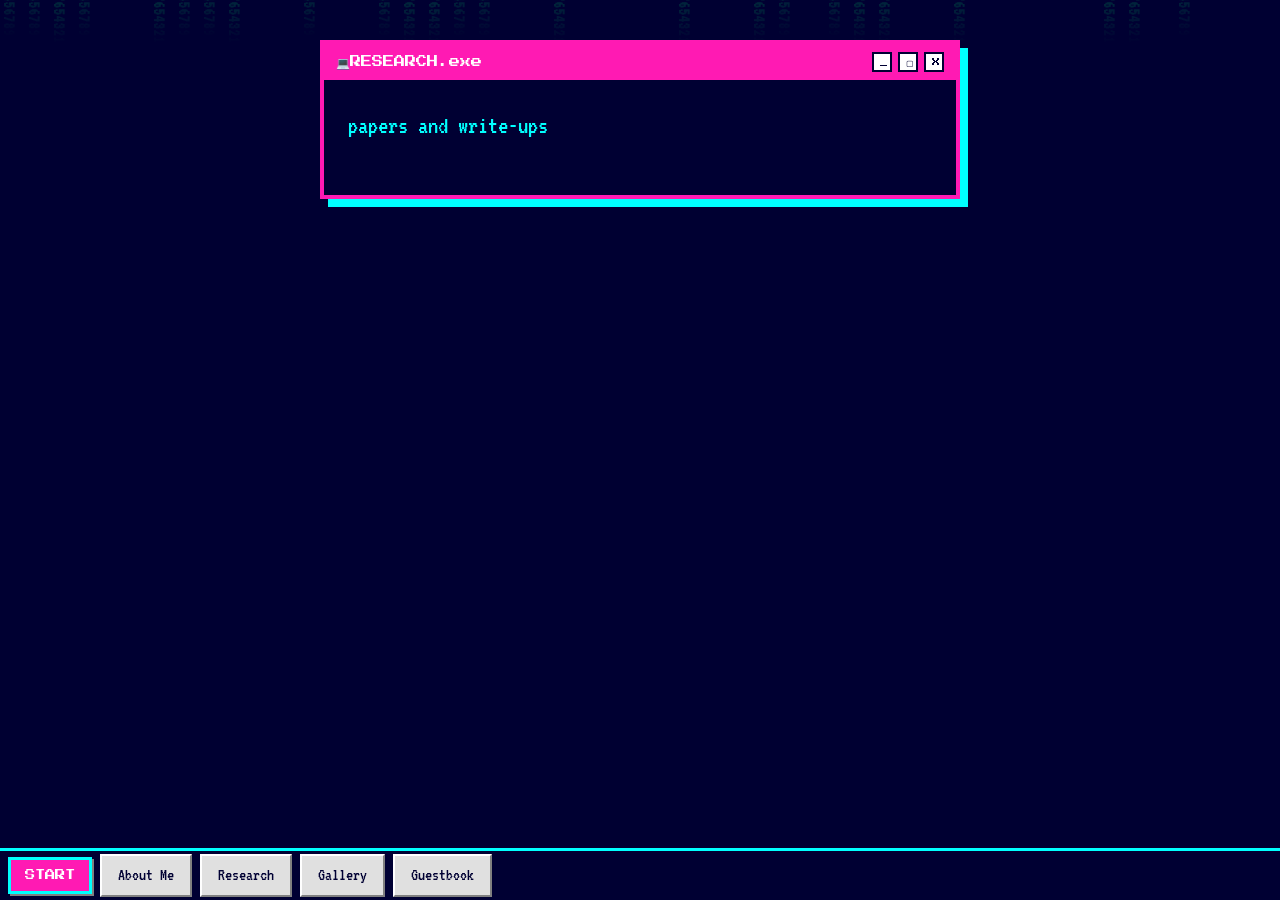
<file: research.html>
<!DOCTYPE html>
<html lang="en">
<head>
  <meta charset="UTF-8">
  <meta name="viewport" content="width=device-width, initial-scale=1.0">
  <title>Research — Cybernaut Annie</title>

<!----y2k fonts---->
<link rel="preconnect" href="https://fonts.googleapis.com">
<link rel="preconnect" href="https://fonts.gstatic.com" crossorigin>
<link href="https://fonts.googleapis.com/css2?family=Press+Start+2P&family=VT323&display=swap" rel="stylesheet">

<link rel="stylesheet" href="style.css">
<link rel="stylesheet" href="matrix-bg.css">
  <link rel="icon" type="image/png" href="cybernaut.png">
</head>
<body>
  <!---matrix rain background--->
  <div class="matrix-bg" id="matrix-bg"></div>
  <!---Research window--->
  <div class="os-window" id="research">
    <div class="os-titlebar">
      <span class="os-titlebar-label">💻RESEARCH.exe</span>
      <div class="os-controls">
        <button>_</button>
        <button>▢</button>
        <button>X</button>
      </div>
    </div>
    <div class="os-body">
      <p>papers and write-ups</p>
      <!-- your papers/links go here -->
    </div>
  </div>

  <!---taskbar navigation--->
  <div class="taskbar">
    <a class="start-button" href="index.html">START</a>
    <a class="taskbar-tab" href="about.html">About Me</a>
    <a class="taskbar-tab" href="research.html">Research</a>
    <a class="taskbar-tab" href="gallery.html">Gallery</a>
    <a class="taskbar-tab" href="guestbook.html">Guestbook</a>
  </div>
<script src="matrix-bg.js"></script>
</body>
</html>
</file>
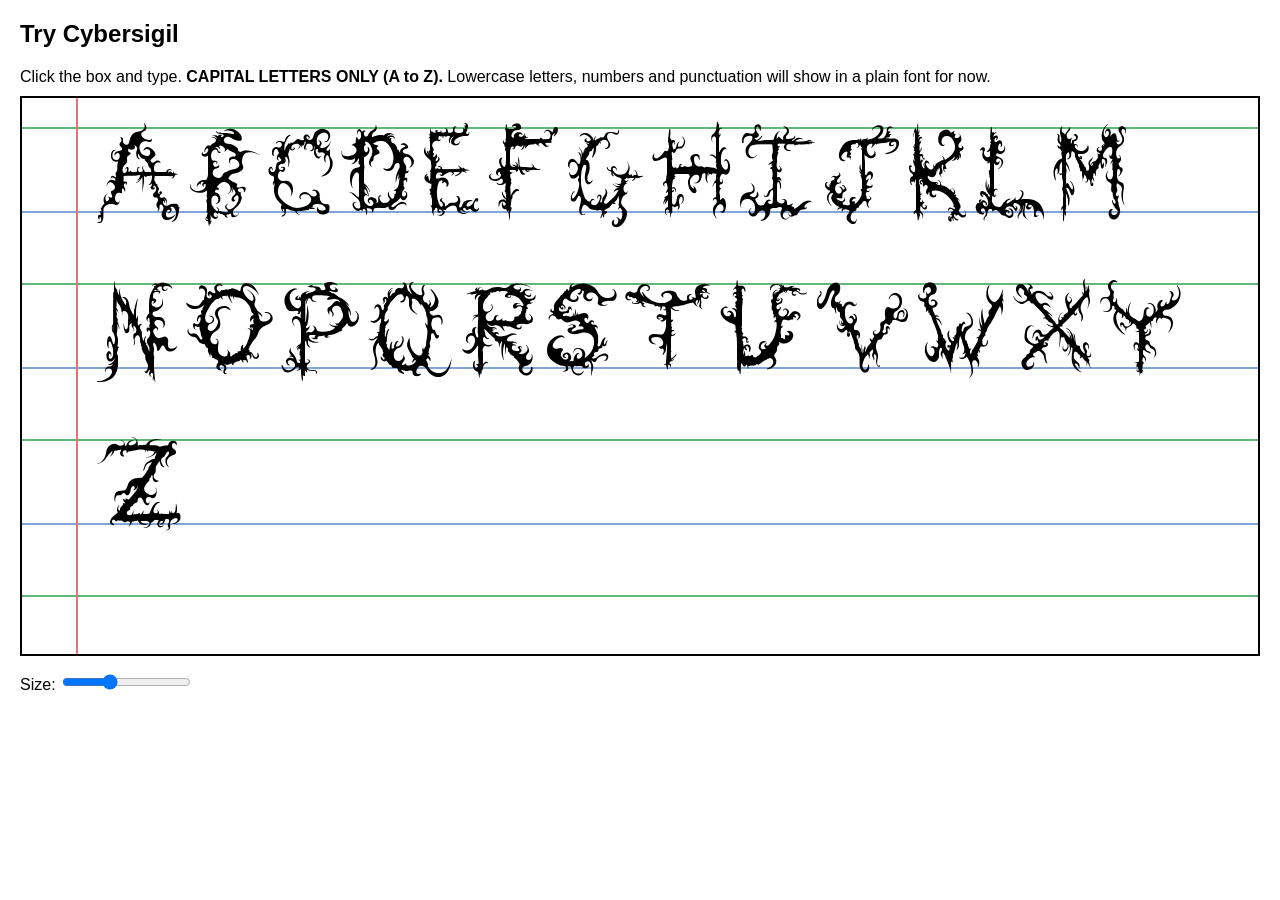
<file: test-page.html>
<!DOCTYPE html>
<html><head><meta charset="utf-8"><meta name="viewport" content="width=device-width, initial-scale=1">
<title>Cybersigil test page</title>
<style>
@font-face { font-family: "Cybersigil"; src: url([data-uri]) format("truetype"); }
body { font-family: sans-serif; margin: 20px; background: #fff; color: #000; }
#box { --size: 120px; width: 100%; min-height: 560px; font-family: "Cybersigil", sans-serif; font-size: var(--size); line-height: 1.3; border: 2px solid #000; padding: 0 10px 0 70px; box-sizing: border-box; background-color: #fff;
  background-image:
    linear-gradient(to right, transparent 54px, #e57373 54px, #e57373 56px, transparent 56px),
    linear-gradient(to bottom, transparent calc(var(--size) * 0.95 - 1px), #7ea6d9 calc(var(--size) * 0.95 - 1px), #7ea6d9 calc(var(--size) * 0.95 + 1px), transparent calc(var(--size) * 0.95 + 1px)),
    linear-gradient(to bottom, transparent calc(var(--size) * 0.25 - 1px), #5fb878 calc(var(--size) * 0.25 - 1px), #5fb878 calc(var(--size) * 0.25 + 1px), transparent calc(var(--size) * 0.25 + 1px));
  background-size: 100% 100%, 100% calc(var(--size) * 1.3), 100% calc(var(--size) * 1.3);
  background-repeat: no-repeat, repeat-y, repeat-y;
  background-origin: padding-box; }
label { display: block; margin: 16px 0 6px; }
</style></head><body>
<h2>Try Cybersigil</h2>
<p style="margin:0 0 10px">Click the box and type. <b>CAPITAL LETTERS ONLY (A to Z).</b> Lowercase letters, numbers and punctuation will show in a plain font for now.</p>
<div id="box" contenteditable="true">ABCDEFGHIJKLM NOPQRSTUVWXYZ</div>
<label>Size: <input id="size" type="range" min="20" max="300" value="120"></label>
<script>
document.getElementById("size").oninput = function() { document.getElementById("box").style.setProperty("--size", this.value + "px"); };
</script>
</body></html>
</file>
<file: style.css>
* {
  box-sizing: border-box;
}

body {
  background-color: #000099;
  color: #e0e0e0;
  font-family: 'VT323', monospace;
  margin: 0;
  padding: 40px 40px 120px;
  line-height: 1.5;
  font-size: 1.4rem;
}

h1 {
  font-family: 'Press Start 2P', cursive;
  color: #53a6ac;
  font-size: 1.8rem;
  margin-bottom: 20px;
  text-shadow: 3px 3px 0 #ff1ab3;
}

p {
  color: #00ffff;
  font-size: 1.6rem;
  max-width: 600px;
}

/* happy or sad switch */

.corner-container {
  position: fixed;
  top: 20px;
  right: 20px;
  z-index: 10;
}

.main-toggle {
  position: relative;
  display: block;
  width: 90px;
  height: 40px;
  cursor: pointer;
  user-select: none;
  -webkit-tap-highlight-color: transparent;
  margin-bottom: 3px;
  margin-right: 3px;
}

.main-checkbox {
  display: none;
}

.main-track {
  position: absolute;
  top: 0;
  left: 0;
  width: 100%;
  height: 100%;
  background-color: #2ecc71;
  border: 4px solid #000000;
  box-sizing: border-box;
  box-shadow: inset 2px 2px 0 rgba(0, 0, 0, 0.1);
  transition: background-color 0.3s ease;
}

.main-knob {
  position: absolute;
  top: 50%;
  left: 0;
  transform: translate(-4px, -50%);

  width: 40px;
  height: 46px;

  background: white;
  border: 4px solid #000000;

  box-shadow: 3px 3px 0 #000000;

  display: flex;
  align-items: center;
  justify-content: center;
  z-index: 2;

  transition: transform 0.3s cubic-bezier(0.7, -0.4, 0.4, 1.4);
}

.main-toggle:active .main-knob {
  box-shadow: 1px 1px 0 #000000;
  margin-top: 2px;
  margin-left: 2px;
}

.main-knob::after {
  content: ":)";
  font-weight: 900;
  font-size: 24px;
  color: black;
  transform: rotate(90deg);
}

.main-checkbox:checked + .main-track {
  background-color: #e74c3c;
}

.main-checkbox:checked ~ .main-knob {
  transform: translate(50px, -50%);
}

.main-checkbox:checked ~ .main-knob::after {
  content: ":(";
}

/* Spinning Nokia phone */

.nokia-stage {
  position: absolute;
  top: 50%;
  left: 40px;
  transform: translateY(-50%);
  perspective: 800px;
  z-index: 5;
}

.nokia-spin {
  width: 100px;
  height: auto;
  display: block;
  transform-style: preserve-3d;
  animation: nokia-wobble 2s ease-in-out infinite;
}

@keyframes nokia-wobble {
  0%   { transform: rotateY(-30deg); }
  50%  { transform: rotateY(30deg); }
  100% { transform: rotateY(-30deg); }
}

/* the PixiePose */
.self-portrait {
  position: fixed;
  bottom: 20px;
  right: 40px;
  width: 220px;
  height: auto;
  z-index: 3;
}

/* Fairy dust cursor + trail */

html, body {
  cursor: url("data:image/svg+xml;utf8,<svg xmlns='http://www.w3.org/2000/svg' width='24' height='24'><g fill='%23ff1ab3'><rect x='10' y='0' width='4' height='4'/><rect x='10' y='20' width='4' height='4'/><rect x='0' y='10' width='4' height='4'/><rect x='20' y='10' width='4' height='4'/><rect x='8' y='8' width='8' height='8'/><rect x='3' y='3' width='2' height='2' fill='%2300ffff'/><rect x='19' y='3' width='2' height='2' fill='%2300ffff'/><rect x='3' y='19' width='2' height='2' fill='%2300ffff'/><rect x='19' y='19' width='2' height='2' fill='%2300ffff'/></g></svg>") 12 12, auto;
}

a, button, label, input {
  cursor: url("data:image/svg+xml;utf8,<svg xmlns='http://www.w3.org/2000/svg' width='24' height='24'><g fill='%2300ffff'><rect x='10' y='0' width='4' height='4'/><rect x='10' y='20' width='4' height='4'/><rect x='0' y='10' width='4' height='4'/><rect x='20' y='10' width='4' height='4'/><rect x='8' y='8' width='8' height='8'/><rect x='3' y='3' width='2' height='2' fill='%23ff1ab3'/><rect x='19' y='3' width='2' height='2' fill='%23ff1ab3'/><rect x='3' y='19' width='2' height='2' fill='%23ff1ab3'/><rect x='19' y='19' width='2' height='2' fill='%23ff1ab3'/></g></svg>") 12 12, pointer;
}

.fairy-sparkle {
  position: fixed;
  pointer-events: none;
  z-index: 9999;
  clip-path: polygon(50% 0%, 61% 35%, 100% 50%, 61% 65%, 50% 100%, 39% 65%, 0% 50%, 39% 35%);
  box-shadow: 0 0 8px currentColor;
  animation: fairy-float 0.75s ease-out forwards;
}

@keyframes fairy-float {
  0% {
    opacity: 1;
    transform: translateY(0) scale(1) rotate(0deg);
  }
  100% {
    opacity: 0;
    transform: translateY(-28px) translateX(var(--drift, 0px)) scale(0.2) rotate(90deg);
  }
}

/* window sections */

.os-window {
  max-width: 640px;
  margin: 0 auto 80px;
  background: #000033;
  border: 4px solid #ff1ab3;
  box-shadow: 8px 8px 0 #00ffff;
  position: relative;
  z-index: 6;
}

.os-titlebar {
  background: #ff1ab3;
  display: flex;
  align-items: center;
  justify-content: space-between;
  padding: 8px 12px;
  border-bottom: 3px solid #000033;
}

.os-titlebar-label {
  display: flex;
  align-items: center;
  gap: 8px;
  font-family: 'Press Start 2P', cursive;
  font-size: 0.7rem;
  color: #ffffff;
}

.os-controls {
  display: flex;
  gap: 6px;
}

.os-controls button {
  width: 20px;
  height: 20px;
  background: #ffffff;
  border: 2px solid #000033;
  font-family: 'Press Start 2P', cursive;
  font-size: 0.5rem;
  line-height: 1;
  color: #000033;
}

.os-body {
  padding: 24px;
}

.os-body p {
  color: #00ffff;
  margin-top: 0;
}

/* Gallery grid */

.gallery-grid {
  display: grid;
  grid-template-columns: 1fr;
  gap: 24px;
  margin-top: 16px;
}

.gallery-tile {
  border: 3px solid #ff1ab3;
  overflow: hidden;
}

.gallery-tile img {
  width: 100%;
  height: 100%;
  object-fit: cover;
  display: block;
}

/* Zodiac box ( embedded inside About Me - clickable) */

.zodiac-box {
  width: 260px;
  background: #000020;
  border: 3px solid #ff1ab3;
  box-shadow: 4px 4px 0 #00ffff;
  margin-top: 18px;
  font-family: 'VT323', monospace;
}

.zodiac-titlebar {
  background: #ff1ab3;
  color: #ffffff;
  font-family: 'Press Start 2P', cursive;
  font-size: 0.5rem;
  padding: 6px 8px;
  display: flex;
  justify-content: space-between;
  align-items: center;
}

.zodiac-close {
  background: #ffffff;
  color: #000000;
  border: 2px solid #000000;
  font-family: 'Press Start 2P', cursive;
  font-size: 0.5rem;
  width: 16px;
  height: 16px;
  line-height: 1;
}

.zodiac-body {
  display: flex;
  align-items: center;
  justify-content: center;
  gap: 10px;
  padding: 16px;
}

.zodiac-heart {
  font-size: 1.8rem;
  color: #ff1ab3;
  text-shadow: 2px 2px 0 #00ffff;
}

.zodiac-message {
  color: #00ffff;
  font-size: 1.2rem;
  margin: 0;
  white-space: nowrap;
}

.zodiac-footer {
  display: flex;
  justify-content: center;
  padding-bottom: 14px;
}

.zodiac-ok {
  background: #ffffff;
  border: 2px solid #000000;
  box-shadow: 2px 2px 0 #000000;
  font-family: 'VT323', monospace;
  font-size: 1rem;
  padding: 3px 18px;
}

.zodiac-ok:active {
  box-shadow: 1px 1px 0 #000000;
  transform: translate(1px, 1px);
}

/* Guestbook (condensed, inside Guestbook window) */

.guestbook-inner {
  background: #ff1ab3;
  border: 3px solid #000033;
}

.guestbook-entry {
  display: flex;
  align-items: flex-start;
  gap: 10px;
  padding: 10px 14px;
  border-bottom: 2px solid #000033;
}

.guestbook-entry:last-child {
  border-bottom: none;
}

.guestbook-avatar {
  width: 26px;
  height: 26px;
  border-radius: 50%;
  border: 2px solid #000033;
  flex-shrink: 0;
}

.avatar-a { background: repeating-conic-gradient(#00ffff 0% 25%, #ffffff 0% 50%); background-size: 8px 8px; }
.avatar-b { background: repeating-conic-gradient(#ffffff 0% 25%, #ff9fe0 0% 50%); background-size: 8px 8px; }
.avatar-c { background: repeating-conic-gradient(#000033 0% 25%, #00ffff 0% 50%); background-size: 8px 8px; }

.guestbook-entry-text {
  color: #000033;
  font-size: 1.05rem;
  margin: 0;
  padding-top: 2px;
}

.guestbook-inputrow {
  display: flex;
  border-top: 3px solid #000033;
}

.guestbook-input {
  flex: 1;
  background: #ff9fe0;
  border: none;
  color: #000033;
  font-family: 'VT323', monospace;
  font-size: 1.1rem;
  padding: 8px 10px;
}

.guestbook-input::placeholder {
  color: #99406b;
}

.guestbook-send {
  background: #ffffff;
  border: none;
  border-left: 3px solid #000033;
  font-family: 'Press Start 2P', cursive;
  font-size: 0.55rem;
  color: #000033;
  padding: 0 14px;
  cursor: not-allowed;
}

/* Taskbar */

.taskbar {
  position: fixed;
  bottom: 0;
  left: 0;
  width: 100%;
  height: 52px;
  background: #000033;
  border-top: 3px solid #00ffff;
  display: flex;
  align-items: center;
  padding: 0 8px;
  gap: 8px;
  z-index: 50;
}

.start-button {
  display: inline-block;
  text-decoration: none;
  font-family: 'Press Start 2P', cursive;
  font-size: 0.65rem;
  background: #ff1ab3;
  color: #ffffff;
  border: 3px solid #00ffff;
  box-shadow: 2px 2px 0 #808080;
  padding: 8px 14px;
}

.start-button:active {
  box-shadow: none;
  transform: translate(2px, 2px);
}

.taskbar-tab {
  display: inline-block;
  text-decoration: none;
  font-family: 'VT323', monospace;
  font-size: 1.1rem;
  background: #e0e0e0;
  color: #000033;
  border: 2px solid #808080;
  border-top-color: #ffffff;
  border-left-color: #ffffff;
  padding: 6px 16px;
}

.taskbar-tab:active {
  border-color: #808080;
}
</file>
<file: orb.css>
/* From Uiverse.io by 20essentials — adapted for inline placement next to h1 text */

.orb-inline {
  position: relative;
  display: inline-block;
  width: 40px;
  height: 40px;
  vertical-align: middle;
  overflow: hidden;
  margin-left: 12px;
}

.orb-inline .container {
  position: absolute;
  top: 0;
  left: 0;
  width: 400px;
  height: 400px;
  transform: scale(0.1);
  transform-origin: top left;
}

.orb-inline .loader {
  top: calc(50% - 200px);
  left: calc(50% - 200px);
  animation: girar 8s linear infinite;
  width: 400px;
  height: 400px;
  position: absolute;
  transform-style: preserve-3d;
  perspective: 10000px;
}

.orb-inline .sphere,
.orb-inline .item {
  width: 400px;
  height: 400px;
  position: absolute;
  top: 0;
  left: 0;
  transform-style: preserve-3d;
  perspective: 10000px;
}

.orb-inline .sphere {
  transform: rotate(calc(var(--rot) * 20deg));
}

.orb-inline .sphere1 { --bg: #f008; }
.orb-inline .sphere2 { --bg: #f0f8; }
.orb-inline .sphere3 { --bg: #ff08; }
.orb-inline .sphere4 { --bg: #0f08; }
.orb-inline .sphere5 { --bg: #0ff8; }
.orb-inline .sphere6 { --bg: #00f8; }
.orb-inline .sphere7 { --bg: #dc1ddf88; }
.orb-inline .sphere8 { --bg: #e5b2ca88; }

.orb-inline .item {
  border-radius: 50%;
  background: var(--bg);
  transform: rotateY(calc(var(--rot-y) * 40deg));
}

@keyframes girar {
  0% { transform: rotateX(0deg) rotateY(0deg); }
  100% { transform: rotateX(360deg) rotateY(360deg); }
}
</file>
<file: toggle-bg.css>
/* Happy/sad backgrounds — swirl (happy) and raining stars (sad) */

.bg-canvas {
  position: fixed;
  inset: 0;
  width: 100%;
  height: 100%;
  display: block;
  z-index: -1;            /* sits behind all page content */
  pointer-events: none;   /* never blocks clicks or the cursor trail */
  opacity: 1;
  transition: opacity 0.8s ease;
}

.bg-canvas.is-hidden {
  opacity: 0;
}
</file>
<file: pet.css>
/* =========================================================
   pet.css — caped pixel cat (About Me page)
   Bottom-left corner, sitting on the taskbar like a floor.
   Fixed to the screen, so she comes along as you scroll.
   ========================================================= */

.pet-cat {
  position: fixed;
  left: 24px;
  /* taskbar is 52px tall; her paws sit 7 sprite-pixels above
     the canvas bottom (7 x 4px = 28px), so 52 - 28 = 24px */
  bottom: 24px;
  z-index: 7;
  display: flex;
  flex-direction: column;
  align-items: center;
  transition: transform 0.15s linear;
}

.pet-canvas {
  display: block;
  outline: none;
  width: 256px;
  height: 224px;
  image-rendering: pixelated;
  image-rendering: crisp-edges;
}

.pet-canvas:focus-visible { outline: 2px dashed #000000; outline-offset: 2px; }

.pet-canvas.flip { transform: scaleX(-1); }

.pet-yarn {
  position: absolute;
  image-rendering: pixelated;
  image-rendering: crisp-edges;
  pointer-events: none;
}
.pet-yarn[hidden] { display: none; }

/* Sims-style menu, popping out beside her */
.pet-actions {
  position: absolute;
  left: calc(100% + 6px);
  top: 26%;
  z-index: 2;
  display: flex;
  flex-direction: column;
  align-items: flex-start;
  gap: 10px;
}

.pet-actions[hidden] { display: none; }

/* little diamond pointing back at her */
.pet-actions::before {
  content: '';
  position: absolute;
  left: -18px;
  top: 50%;
  width: 10px;
  height: 10px;
  margin-top: -5px;
  background: #ffffff;
  border: 3px solid #000000;
  transform: rotate(45deg);
}

.pet-actions.pop .pet-btn {
  animation: pet-pop 0.22s steps(3) both;
}
.pet-actions.pop .pet-btn:nth-child(2) { animation-delay: 0.06s; }
.pet-actions.pop .pet-btn:nth-child(3) { animation-delay: 0.12s; }

@keyframes pet-pop {
  from { transform: scale(0.2); opacity: 0; }
  to   { transform: scale(1);   opacity: 1; }
}

.pet-btn {
  font-family: 'Press Start 2P', cursive;
  font-size: 0.55rem;
  background: #4ade80;
  color: #000000;
  border: 3px solid #000000;
  box-shadow: 3px 3px 0 #000000;
  padding: 7px 10px;
  white-space: nowrap;
  transition: translate 0.3s ease, box-shadow 0.3s ease, background 0.3s ease;
}

.pet-btn:hover,
.pet-btn:focus-visible {
  translate: 1.5px 1.5px;
  box-shadow: 1.5px 1.5px 0 #000000;
  background: #1ac2ff;
  outline: none;
}

.pet-btn:active {
  translate: 3px 3px;
  box-shadow: 0 0 0 #000000;
}

.pet-bubble {
  position: absolute;
  top: -6px;
  left: 50%;
  transform: translate(-50%, 4px);
  background: #ffffff;
  color: #000000;
  font-family: 'VT323', monospace;
  font-size: 1.2rem;
  line-height: 1;
  border: 3px solid #000000;
  box-shadow: 3px 3px 0 #000000;
  padding: 4px 10px;
  white-space: nowrap;
  pointer-events: none;
  opacity: 0;
  transition: opacity 0.2s steps(2), transform 0.2s steps(2);
}

.pet-bubble.show {
  opacity: 1;
  transform: translate(-50%, 0);
}

@media (prefers-reduced-motion: reduce) {
  .pet-actions.pop .pet-btn { animation: none; }
  .pet-cat { transition: none; }
}

@media (max-width: 600px) {
  .pet-cat { left: 8px; bottom: 31px; }   /* 52 - 7 x 3px */
  .pet-canvas { width: 192px; height: 168px; }
}
</file>
<file: about.css>
/* --- vaporwave sky background --- */

body {
  background: linear-gradient(to bottom, #a98bff 0%, #d79cf0 35%, #ff9ad5 65%, #ffc9a8 100%);
  background-attachment: fixed;
  min-height: 100vh;
}

/* striped retro sun, setting just above the taskbar */
body::before {
  content: "";
  position: fixed;
  left: 50%;
  bottom: 52px;
  translate: -50% 0;
  width: 340px;
  height: 170px;
  border-radius: 170px 170px 0 0;
  background: linear-gradient(to bottom, #fff27a 0%, #ffb35c 45%, #ff4fa3 100%);
  -webkit-mask-image: linear-gradient(to bottom,
    #000 0 48%, transparent 48% 53%,
    #000 53% 64%, transparent 64% 70%,
    #000 70% 79%, transparent 79% 86%,
    #000 86% 92%, transparent 92% 100%);
  mask-image: linear-gradient(to bottom,
    #000 0 48%, transparent 48% 53%,
    #000 53% 64%, transparent 64% 70%,
    #000 70% 79%, transparent 79% 86%,
    #000 86% 92%, transparent 92% 100%);
  z-index: 0;
  pointer-events: none;
}

/* drifting pixel clouds */
body::after {
  content: "";
  position: fixed;
  top: 0;
  left: 0;
  width: calc(100% + 1200px);
  height: 420px;
  background-image: url("data:image/svg+xml;utf8,<svg xmlns='http://www.w3.org/2000/svg' width='1200' height='420' shape-rendering='crispEdges'><g fill='%23ffffff' fill-opacity='0.85'><g transform='translate(80 70)'><rect x='40' y='0' width='60' height='20'/><rect x='20' y='20' width='120' height='20'/><rect x='0' y='40' width='180' height='20'/></g><g transform='translate(560 230) scale(0.7)'><rect x='40' y='0' width='60' height='20'/><rect x='20' y='20' width='120' height='20'/><rect x='0' y='40' width='180' height='20'/></g><g transform='translate(900 30) scale(1.3)'><rect x='60' y='0' width='40' height='20'/><rect x='20' y='20' width='120' height='20'/><rect x='0' y='40' width='160' height='20'/></g></g><g fill='%23ffd3ec'><rect x='80' y='130' width='180' height='10'/><rect x='560' y='272' width='126' height='7'/><rect x='900' y='108' width='208' height='13'/></g></svg>");
  background-repeat: repeat-x;
  z-index: 1;
  pointer-events: none;
  animation: cloud-drift 90s linear infinite;
}

@keyframes cloud-drift {
  from { transform: translateX(0); }
  to   { transform: translateX(-1200px); }
}

/* About Me page — window restyle
   based on Uiverse.io card by vaibhavchandranv
   Only affects the #about window, so Gallery/Guestbook keep the old style */

#about.os-window {
  background: #ff66a3;
  border: 3px solid #000000;
  box-shadow: 12px 12px 0 #000000;
  translate: -6px -6px;
  transition: translate 0.3s ease, box-shadow 0.3s ease;
}

/* hover: window lifts a little further off its shadow */
#about.os-window:hover {
  translate: -9px -9px;
  box-shadow: 15px 15px 0 #000000;
}

/* title bar: white strip with black text */
#about .os-titlebar {
  background: #ffffff;
  border-bottom: 3px solid #000000;
  padding: 6px 12px;
}

#about .os-titlebar-label {
  color: #000000;
}

/* _ ▢ X buttons get the chunky green button style */
#about .os-controls button {
  width: 24px;
  height: 24px;
  background: #4ade80;
  border: 3px solid #000000;
  box-shadow: 3px 3px 0 #000000;
  color: #000000;
  transition: all 0.3s ease;
}

#about .os-controls button:hover {
  translate: 1.5px 1.5px;
  box-shadow: 1.5px 1.5px 0 #000000;
  background: #1ac2ff;
}

#about .os-controls button:active {
  translate: 3px 3px;
  box-shadow: 0 0 0 #000000;
}

/* body text: black so it's readable on pink
   (the > keeps the zodiac box text cyan) */
#about .os-body > p {
  color: #000000;
}

/* --- zodiac box (window inside the window) --- */

#about .zodiac-box {
  background: #1ac2ff;
  border: 3px solid #000000;
  box-shadow: 6px 6px 0 #000000;
}

#about .zodiac-titlebar {
  background: #ffffff;
  color: #000000;
  border-bottom: 3px solid #000000;
}

#about .zodiac-close {
  width: 20px;
  height: 20px;
  background: #4ade80;
  border: 3px solid #000000;
  box-shadow: 2px 2px 0 #000000;
  transition: all 0.3s ease;
}

#about .zodiac-close:hover {
  translate: 1px 1px;
  box-shadow: 1px 1px 0 #000000;
  background: #ff66a3;
}

#about .zodiac-heart {
  color: #ff1ab3;
  text-shadow: 2px 2px 0 #000000;
}

#about .zodiac-message {
  color: #000000;
}

#about .zodiac-ok {
  background: #4ade80;
  border: 3px solid #000000;
  box-shadow: 3px 3px 0 #000000;
  transition: all 0.3s ease;
}

#about .zodiac-ok:hover {
  translate: 1.5px 1.5px;
  box-shadow: 1.5px 1.5px 0 #000000;
  background: #ff66a3;
}

#about .zodiac-ok:active {
  translate: 3px 3px;
  box-shadow: 0 0 0 #000000;
  transform: none;
}

/* --- taskbar (About page only) --- */

.taskbar {
  background: #ffffff;
  border-top: 3px solid #000000;
  gap: 10px;
}

.start-button {
  background: #ff66a3;
  color: #000000;
  border: 3px solid #000000;
  box-shadow: 3px 3px 0 #000000;
  transition: all 0.3s ease;
}

.start-button:hover {
  translate: 1.5px 1.5px;
  box-shadow: 1.5px 1.5px 0 #000000;
  background: #1ac2ff;
}

.start-button:active {
  translate: 3px 3px;
  box-shadow: 0 0 0 #000000;
  transform: none;
}

.taskbar-tab {
  background: #4ade80;
  color: #000000;
  border: 3px solid #000000;
  box-shadow: 3px 3px 0 #000000;
  padding: 3px 14px;
  transition: all 0.3s ease;
}

.taskbar-tab:hover {
  translate: 1.5px 1.5px;
  box-shadow: 1.5px 1.5px 0 #000000;
  background: #1ac2ff;
}

.taskbar-tab:active {
  translate: 3px 3px;
  box-shadow: 0 0 0 #000000;
  border-color: #000000;
}

/* the tab for this page looks "pressed in" */
.taskbar-tab[href="about.html"] {
  background: #ffffff;
  translate: 3px 3px;
  box-shadow: 0 0 0 #000000;
}
</file>
<file: content.css>
/* =========================================================
   Content page: the CONTENT CONTROL DECK
   A retro sci-fi control panel. Rounded colour bars frame
   "screens" and readouts. Change the colours here.
   ========================================================= */

.deck-page {
  --deck-bg: #15121f;
  --panel-bg: #1e1a2b;
  --amber: #39ff14;           /* neon green (was yellow #f5b04f) */
  --cream: #f6d7a0;
  --teal: #6fb3a6;
  --red: #e0503f;
  --mauve: #b9707f;
  --lilac: #8d7cc4;
  --pink: #ff8fd6;
  --dim: #4a4358;
  --text: #e9dfcc;
  --text-dim: #9b91a8;
}

body.deck-page {
  background: var(--deck-bg);
  padding: 24px 20px 90px;          /* bottom space for the taskbar */
  color: var(--text);
}

/* Cybersigil font */
@font-face {
  font-family: 'Cybersigil';
  src: url('cybersigil_font.ttf') format('truetype');
  font-display: swap;
}

.cybersigil-word {
  font-family: 'Cybersigil', 'VT323', monospace;
  text-transform: uppercase;
}

/* the deck's own fonts */
.deck,
.deck p,
.deck h1,
.deck h2,
.deck caption,
.deck th,
.deck td,
.deck dt,
.deck dd,
.deck li,
.deck-btn {
  font-family: 'Antonio', 'Arial Narrow', sans-serif;
  letter-spacing: 0.04em;
}

.deck p { max-width: none; margin: 0; color: var(--text); font-size: 1rem; }

.deck {
  max-width: 1120px;
  margin: 0 auto;
  display: grid;
  gap: 14px;
}

/* colour helpers */
.c-amber { background: var(--amber); }
.c-teal  { background: var(--teal); }
.c-red   { background: var(--red); }
.c-mauve { background: var(--mauve); }
.c-lilac { background: var(--lilac); }
.c-pink  { background: var(--pink); }
.c-dim   { background: var(--dim); }

/* ---------- title bar ---------- */

.deck-title {
  display: flex;
  align-items: center;
  justify-content: space-between;
  gap: 16px;
  padding: 6px 22px 6px 26px;
  background: var(--amber);
  border-radius: 999px 18px 18px 999px;
}

.deck-title h1 {
  margin: 0;
  font-size: clamp(1.6rem, 4.4vw, 2.8rem);
  font-weight: 700;
  line-height: 1.1;
  color: var(--deck-bg);
  text-shadow: none;
}

.deck .deck-sign {
  text-align: right;
  font-size: 0.8rem;
  line-height: 1.25;
  font-weight: 700;
  color: var(--deck-bg);
}

.stripe {
  display: grid;
  grid-template-columns: 1fr 5fr 1fr 6fr 3fr;
  gap: 8px;
  height: 7px;
}
.stripe span { border-radius: 4px; }

/* ---------- shared pieces ---------- */

.small-caps {
  font-size: 0.85rem !important;
  line-height: 1.35;
  text-transform: uppercase;
  color: var(--text) !important;
}
.dim { color: var(--text-dim) !important; }

.screen {
  position: relative;
  overflow: hidden;
  background: #07060f;
  border: 4px solid #6c6577;
  border-radius: 22px;
  box-shadow: inset 0 0 0 3px #2b2638, inset 0 0 40px rgba(0, 0, 0, 0.8);
}

/* faint scanlines over every screen */
.screen::after {
  content: "";
  position: absolute;
  inset: 0;
  pointer-events: none;
  background: repeating-linear-gradient(to bottom, rgba(255, 255, 255, 0.035) 0 1px, transparent 1px 3px);
}

.screen-tag {
  position: absolute;
  z-index: 2;
  padding: 2px 8px;
  font-family: 'Antonio', sans-serif;
  font-size: 0.8rem;
  letter-spacing: 0.08em;
  color: var(--text);
  background: rgba(21, 18, 31, 0.8);
  border: 1px solid #6c6577;
}
.screen-tag.tl { top: 10px; left: 12px; }
.screen-tag.br { bottom: 10px; right: 12px; }

.deck-btn {
  display: inline-block;
  padding: 8px 18px;
  font-size: 1rem;
  font-weight: 700;
  text-decoration: none;
  color: var(--deck-bg);
  border-radius: 999px;
  transition: filter 0.15s, transform 0.1s;
}
.deck-btn:hover,
.deck-btn:focus-visible { filter: brightness(1.15); outline: 2px solid var(--cream); outline-offset: 2px; }
.deck-btn:active { transform: translateY(2px); }

/* data tables (label | value | blinking lights) */
.readout {
  border-collapse: collapse;
  width: 100%;
}
.readout caption {
  text-align: left;
  padding-bottom: 6px;
  font-size: 0.85rem;
  color: var(--text-dim);
}
.readout th,
.readout td {
  padding: 3px 0;
  font-size: 0.95rem;
  text-align: left;
  font-weight: 400;
}
.readout th { color: var(--amber); width: 40%; }
.readout td.v-amber { color: var(--cream); }
.readout td.v-pink { color: var(--pink); }

.lights { text-align: right !important; white-space: nowrap; }
.lights i {
  display: inline-block;
  width: 10px;
  height: 6px;
  margin-left: 4px;
  border-radius: 1px;
  animation: blink var(--b, 3s) steps(1) infinite;
  animation-delay: var(--d, 0s);
}
@keyframes blink { 50% { opacity: 0.25; } }

/* ---------- 1. top frame: big screen + side panel ---------- */

.frame-top {
  display: grid;
  grid-template-columns: 1fr 230px;
  grid-template-areas:
    "screen side"
    "table  side";
  gap: 14px 18px;
  padding: 16px;
  border: 10px solid var(--mauve);
  border-right-width: 0;
  border-radius: 44px 0 0 44px;
}

.screen-wrap { grid-area: screen; }

.screen-matrix { aspect-ratio: 16 / 9; }
.screen-matrix iframe {
  display: block;
  width: 100%;
  height: 100%;
  border: 0;
}

.frame-top .readout { grid-area: table; max-width: 520px; }

.side-panel {
  grid-area: side;
  display: flex;
  flex-direction: column;
  gap: 12px;
  padding: 18px;
  background: var(--panel-bg);
  border-left: 10px solid var(--teal);
  border-radius: 0 22px 22px 0;
}

.deck .side-h {
  margin: 0;
  font-size: 1.9rem;
  line-height: 1;
  color: var(--cream);
}

.clock {
  margin-top: auto;
  padding: 12px;
  background: #4a3a52;
  border-radius: 10px;
  display: grid;
  gap: 2px;
}
.clock-big {
  font-family: 'Antonio', sans-serif;
  font-size: 2.6rem;
  font-weight: 700;
  line-height: 1;
  color: var(--cream);
}

/* ---------- 2 + 3. rows of panels ---------- */

.row {
  display: grid;
  gap: 14px;
}
.row-mid    { grid-template-columns: 1fr 1.6fr 1fr; }
.row-bottom { grid-template-columns: 1fr 1fr 1.2fr; }

.panel {
  position: relative;
  padding: 18px;
  border-radius: 22px;
  background: var(--panel-bg);
}

.deck .panel h2 {
  margin: 0 0 10px;
  font-size: 1.9rem;
  line-height: 1;
  text-align: right;
  color: var(--deck-bg);
}

.deck .status-line {
  margin-bottom: 14px;
  font-size: 1.15rem;
  font-weight: 700;
  text-align: right;
  color: var(--deck-bg);
}

.caret { animation: blink 1s steps(1) infinite; }

/* red status panel */
.panel-status { background: var(--red); border-radius: 22px 22px 22px 60px; }
.mini {
  display: grid;
  grid-template-columns: auto 1fr;
  gap: 2px 10px;
  margin: 0;
  justify-items: end;
}
.mini dt { font-size: 0.8rem; color: rgba(21, 18, 31, 0.7); }
.mini dd { margin: 0; font-size: 0.9rem; font-weight: 700; color: var(--deck-bg); }

/* font panel */
.panel-font {
  display: grid;
  gap: 12px;
  border-top: 10px solid var(--red);
  border-radius: 0 0 22px 22px;
}

.screen-font {
  display: grid;
  place-items: center;
  min-height: 160px;
  padding: 18px 14px 40px;
  background: radial-gradient(ellipse at center, #2a1840, #07060f 75%);
}

.deck .font-sample {
  font-family: 'Cybersigil', 'VT323', monospace;
  font-size: clamp(1.8rem, 4.5vw, 3rem);
  line-height: 1.1;
  text-align: center;
  word-break: break-word;
  color: var(--pink);
  text-shadow: 0 0 6px #ff4fc0, 0 0 18px #ff4fc0;
  letter-spacing: 0.06em;
}

.type-row { display: grid; gap: 6px; }
.type-row input {
  width: 100%;
  padding: 8px 12px;
  font-family: 'VT323', monospace;
  font-size: 1.3rem;
  text-transform: uppercase;
  color: var(--pink);
  background: #07060f;
  border: 2px solid var(--dim);
  border-radius: 10px;
}
.type-row input:focus { outline: none; border-color: var(--pink); }

.btn-row { display: flex; flex-wrap: wrap; gap: 10px; }

.panel-vitals {
  align-self: start;
  padding: 18px;
  background: var(--panel-bg);
  border-radius: 22px;
  border-collapse: separate;
}
.panel-vitals th { color: var(--mauve); }

/* launch bays (coin + rings) */
.panel-launch {
  display: grid;
  justify-items: center;
  align-content: space-between;
  gap: 12px;
  padding: 0 0 0;
  overflow: hidden;
  border: 3px solid var(--dim);
  background: radial-gradient(circle at 50% 42%, #2b2340, var(--panel-bg) 65%);
}

/* grid lines behind the launchers */
.panel-launch::before {
  content: "";
  position: absolute;
  inset: 0;
  pointer-events: none;
  background:
    repeating-linear-gradient(0deg, rgba(141, 124, 196, 0.1) 0 1px, transparent 1px 24px),
    repeating-linear-gradient(90deg, rgba(141, 124, 196, 0.1) 0 1px, transparent 1px 24px);
}

.launch-bay {
  display: grid;
  place-items: center;
  padding: 34px 0 6px;
}

/* the coin + rings sit in their bay (overrides the old corner placement) */
.launch-bay .atlas-coin,
.launch-bay .scale-token {
  position: relative;
  top: auto;
  left: auto;
  right: auto;
  width: 150px;
  height: 150px;
  z-index: 1;
}

.deck .scan-range {
  font-size: 1.1rem;
  font-weight: 700;
  color: var(--cream);
}

.deck .bar-label {
  width: 100%;
  padding: 8px 14px;
  font-size: 0.85rem;
  font-weight: 700;
  text-align: right;
  color: var(--deck-bg);
}

/* incoming (coming soon) */
.panel-incoming { background: var(--teal); border-radius: 22px 60px 22px 22px; }
.pending {
  list-style: none;
  margin: 0;
  padding: 0;
  display: grid;
  gap: 8px;
}
.pending li {
  display: flex;
  align-items: center;
  gap: 10px;
  padding: 8px 12px;
  font-size: 0.95rem;
  color: var(--text);
  background: rgba(21, 18, 31, 0.85);
  border-radius: 999px;
}
.dot {
  width: 10px;
  height: 10px;
  border-radius: 50%;
  background: var(--amber);
  animation: blink 1.6s steps(1) infinite;
}
.pending li:nth-child(2) .dot { animation-delay: 0.5s; }
.pending li:nth-child(3) .dot { animation-delay: 1s; }

/* ---------- taskbar on this page ---------- */

.deck-page .taskbar {
  background: var(--deck-bg);
  border-top: 3px solid var(--amber);
}
.deck-page .start-button {
  background: var(--amber);
  color: var(--deck-bg);
  border: 0;
  border-radius: 999px;
  box-shadow: none;
}
.deck-page .taskbar-tab {
  font-family: 'Antonio', sans-serif;
  font-size: 1rem;
  letter-spacing: 0.06em;
  text-transform: uppercase;
  color: var(--deck-bg);
  background: var(--teal);
  border: 0;
  border-radius: 999px;
  padding: 4px 16px;
}
.deck-page .taskbar-tab[href="content.html"] { background: var(--cream); }

/* ---------- tablets + phones ---------- */

@media (max-width: 900px) {
  .row-mid,
  .row-bottom { grid-template-columns: 1fr 1fr; }
  .panel-font { grid-column: 1 / -1; order: -1; }
  .panel-incoming { grid-column: 1 / -1; }
}

@media (max-width: 640px) {
  body.deck-page { padding: 14px 10px 80px; }
  .deck-title { border-radius: 26px; padding: 10px 16px; }
  .deck .deck-sign { display: none; }
  .frame-top {
    grid-template-columns: 1fr;
    grid-template-areas: "screen" "side" "table";
    border-width: 8px;
    border-right-width: 8px;
    border-radius: 30px;
    padding: 10px;
  }
  .side-panel { border-left-width: 8px; border-radius: 0 18px 18px 0; }
  .row-mid,
  .row-bottom { grid-template-columns: 1fr; }
  .deck-page .taskbar { overflow-x: auto; }
  .deck-page .taskbar-tab { white-space: nowrap; }
}

@media (prefers-reduced-motion: reduce) {
  .lights i, .caret, .dot { animation: none; }
}

/* =========================================================
   Launchers (unchanged from before)
   ========================================================= */

/* Aesthetic Atlas launch coin */

.atlas-coin {
  position: absolute;
  top: 200px;
  left: 30px;
  width: 150px;
  height: 150px;
  z-index: 7;
  display: block;
  border-radius: 50%;
  perspective: 600px;
  -webkit-tap-highlight-color: transparent;
}

.atlas-coin::before {
  /* soft gold halo, brighter when hovered */
  content: "";
  position: absolute;
  inset: -22px;
  border-radius: 50%;
  background: radial-gradient(circle, rgba(242, 207, 116, 0.45) 40%, rgba(242, 207, 116, 0) 70%);
  opacity: 0.55;
  transition: opacity 0.3s ease;
  pointer-events: none;
}

.coin {
  position: relative;
  display: block;
  width: 100%;
  height: 100%;
  transform-style: preserve-3d;
}

.coin-face,
.coin-edge {
  position: absolute;
  inset: 0;
  border-radius: 50%;
}

.coin-face {
  backface-visibility: hidden;
  -webkit-backface-visibility: hidden;
}

.coin-face svg {
  display: block;
  width: 100%;
  height: 100%;
}

.coin-front { transform: translateZ(4px); }
.coin-back  { transform: rotateY(180deg) translateZ(4px); }

/* stacked rims give the coin its thickness when it turns side-on */
.coin-edge { background: #8c6a22; }
.coin-edge:nth-child(1) { transform: translateZ(-3px); background: #6e521a; }
.coin-edge:nth-child(2) { transform: translateZ(-1.5px); }
.coin-edge:nth-child(3) { transform: translateZ(0); background: #b8892e; }
.coin-edge:nth-child(4) { transform: translateZ(1.5px); }
.coin-edge:nth-child(5) { transform: translateZ(3px); background: #6e521a; }

/* hover: spin like a coin */
.atlas-coin:hover .coin,
.atlas-coin:focus-visible .coin {
  animation: coin-spin 1.6s linear infinite;
}

.atlas-coin:hover::before,
.atlas-coin:focus-visible::before {
  opacity: 1;
}

.atlas-coin:focus-visible {
  outline: 3px solid #f2cf74;
  outline-offset: 6px;
}

@keyframes coin-spin {
  from { transform: rotateY(0deg); }
  to   { transform: rotateY(360deg); }
}

/* click: a burst of gold light */
.atlas-coin::after {
  content: "";
  position: absolute;
  inset: 0;
  border-radius: 50%;
  pointer-events: none;
  opacity: 0;
}

.atlas-coin.launching::after {
  animation: coin-flash 0.9s ease-out;
}

@keyframes coin-flash {
  0%   { opacity: 1; box-shadow: 0 0 0 0 rgba(255, 226, 140, 0.95), 0 0 30px 10px rgba(242, 207, 116, 0.9); }
  60%  { opacity: 1; box-shadow: 0 0 0 26px rgba(242, 207, 116, 0), 0 0 60px 30px rgba(242, 207, 116, 0.5); }
  100% { opacity: 0; box-shadow: 0 0 0 34px rgba(242, 207, 116, 0), 0 0 80px 40px rgba(242, 207, 116, 0); }
}

/* Scale of Everything launch token, underneath the atlas coin */

.scale-token {
  position: absolute;
  top: 380px;   /* coin top (200) + coin size (150) + 30px gap */
  left: 30px;
  width: 150px;
  height: 150px;
  z-index: 7;
  display: block;
  border-radius: 50%;
  -webkit-tap-highlight-color: transparent;
}

.scale-token canvas {
  display: block;
  width: 100%;
  height: 100%;
  border-radius: 50%;
}

.scale-token::before {
  /* soft violet halo, brighter when hovered */
  content: "";
  position: absolute;
  inset: -22px;
  border-radius: 50%;
  background: radial-gradient(circle, rgba(180, 140, 255, 0.4) 40%, rgba(180, 140, 255, 0) 70%);
  opacity: 0.5;
  transition: opacity 0.3s ease;
  pointer-events: none;
}

.scale-token:hover::before,
.scale-token:focus-visible::before {
  opacity: 1;
}

.scale-token:focus-visible {
  outline: 3px solid #b48cff;
  outline-offset: 6px;
}

/* the full-screen "fall in" layer the script adds on click */
.scale-fall {
  position: fixed;
  inset: 0;
  width: 100%;
  height: 100%;
  z-index: 10000;
}

/* phones: smaller coin and token (overridden in the launch bays above) */
@media (max-width: 760px) {
  .atlas-coin {
    width: 68px;
    height: 68px;
    top: 10px;
    left: auto;
    right: 10px;
  }

  .scale-token {
    width: 68px;
    height: 68px;
    top: 92px;
    left: auto;
    right: 10px;
  }
}

@media (prefers-reduced-motion: reduce) {
  .atlas-coin:hover .coin,
  .atlas-coin:focus-visible .coin { animation: none; }
}


/* =========================================================
   NEON LAYER: glowing edges, haze and glitches
   Delete this whole block to go back to the plain deck.
   ========================================================= */

.deck-page {
  --neon-pink: #ff2bd6;
  --neon-cyan: #00f0ff;
}

/* pink + cyan haze in the corners, and a faint perspective grid at the bottom */
body.deck-page {
  background:
    radial-gradient(ellipse 60% 40% at 0% 0%, rgba(255, 43, 214, 0.16), transparent 70%),
    radial-gradient(ellipse 50% 40% at 100% 30%, rgba(0, 240, 255, 0.12), transparent 70%),
    radial-gradient(ellipse 70% 40% at 50% 100%, rgba(141, 124, 196, 0.18), transparent 70%),
    var(--deck-bg);
  background-attachment: fixed;
}

/* scanlines over the whole page (clicks pass through) */
body.deck-page::after {
  content: "";
  position: fixed;
  inset: 0;
  z-index: 40;
  pointer-events: none;
  background: repeating-linear-gradient(to bottom, rgba(255, 255, 255, 0.025) 0 1px, transparent 1px 3px);
}

/* title bar glows, and the title glitches every few seconds */
.deck-title {
  box-shadow: 0 0 14px rgba(57, 255, 20, 0.7), 0 0 40px rgba(57, 255, 20, 0.25);
}
.deck-title h1 {
  text-shadow: 2px 0 rgba(255, 43, 214, 0.55), -2px 0 rgba(0, 240, 255, 0.55);
  animation: glitch 5s infinite;
}
@keyframes glitch {
  0%, 92%, 100% { transform: none; text-shadow: 2px 0 rgba(255, 43, 214, 0.55), -2px 0 rgba(0, 240, 255, 0.55); }
  93% { transform: translateX(-3px) skewX(-6deg); text-shadow: 5px 0 var(--neon-pink), -5px 0 var(--neon-cyan); }
  94% { transform: translateX(3px); text-shadow: -4px 0 var(--neon-pink), 4px 0 var(--neon-cyan); }
  95% { transform: none; }
  96% { clip-path: inset(40% 0 30% 0); transform: translateX(6px); }
  97% { clip-path: none; transform: none; }
}

/* stripes become neon tubes */
.stripe .c-amber { box-shadow: 0 0 8px var(--amber), 0 0 18px rgba(57, 255, 20, 0.5); }
.stripe .c-teal  { box-shadow: 0 0 8px var(--teal), 0 0 18px rgba(111, 179, 166, 0.5); }
.stripe .c-red   { box-shadow: 0 0 8px var(--red), 0 0 18px rgba(224, 80, 63, 0.5); }
.stripe .c-mauve { background: var(--neon-pink); box-shadow: 0 0 8px var(--neon-pink), 0 0 18px rgba(255, 43, 214, 0.5); }

/* big frame: hot pink tube */
.frame-top {
  border-color: var(--neon-pink);
  box-shadow:
    -6px 0 22px rgba(255, 43, 214, 0.45),
    inset 6px 0 22px rgba(255, 43, 214, 0.2);
}

/* screens: cyan glass edges */
.screen {
  border-color: var(--neon-cyan);
  box-shadow:
    0 0 10px rgba(0, 240, 255, 0.8),
    0 0 30px rgba(0, 240, 255, 0.3),
    inset 0 0 0 3px #0b2a33,
    inset 0 0 40px rgba(0, 0, 0, 0.8);
}
.screen-tag {
  color: var(--neon-cyan);
  border-color: var(--neon-cyan);
  text-shadow: 0 0 6px var(--neon-cyan);
  box-shadow: 0 0 8px rgba(0, 240, 255, 0.4);
}

/* the font screen gets a pink tube instead */
.screen-font {
  border-color: var(--neon-pink);
  box-shadow:
    0 0 10px rgba(255, 43, 214, 0.8),
    0 0 30px rgba(255, 43, 214, 0.3),
    inset 0 0 40px rgba(0, 0, 0, 0.8);
}
.screen-font .screen-tag {
  color: var(--pink);
  border-color: var(--neon-pink);
  text-shadow: 0 0 6px var(--neon-pink);
  box-shadow: 0 0 8px rgba(255, 43, 214, 0.4);
}
.deck .font-sample { animation: neon-flicker 7s infinite; }

/* side panel: teal tube */
.side-panel {
  border-left-color: var(--neon-cyan);
  box-shadow: -4px 0 18px rgba(0, 240, 255, 0.4);
}
.deck .side-h { text-shadow: 0 0 8px rgba(246, 215, 160, 0.6), 0 0 20px rgba(255, 43, 214, 0.35); }

/* neon clock */
.clock {
  background: #1a0f24;
  border: 2px solid var(--neon-pink);
  box-shadow: 0 0 12px rgba(255, 43, 214, 0.5), inset 0 0 14px rgba(255, 43, 214, 0.25);
}
.clock-big {
  color: #ffd1f2;
  text-shadow: 0 0 4px #fff, 0 0 10px var(--neon-pink), 0 0 24px var(--neon-pink);
  animation: neon-flicker 9s infinite;
}

@keyframes neon-flicker {
  0%, 18%, 22%, 25%, 53%, 57%, 100% { opacity: 1; }
  20%, 24%, 55% { opacity: 0.4; }
}

/* readout labels glow softly */
.readout th { text-shadow: 0 0 6px rgba(57, 255, 20, 0.55); }
.readout td.v-amber { text-shadow: 0 0 6px rgba(246, 215, 160, 0.4); }
.readout td.v-pink  { text-shadow: 0 0 8px rgba(255, 43, 214, 0.7); }
.lights i { box-shadow: 0 0 6px currentColor; }

/* buttons glow, brighter on hover */
.deck-btn.c-amber { box-shadow: 0 0 10px rgba(57, 255, 20, 0.7); }
.deck-btn.c-pink  { box-shadow: 0 0 10px rgba(255, 43, 214, 0.8); }
.deck-btn.c-teal  { box-shadow: 0 0 10px rgba(0, 240, 255, 0.6); }
.deck-btn:hover,
.deck-btn:focus-visible { filter: brightness(1.2) saturate(1.2); }
.deck-btn.c-amber:hover { box-shadow: 0 0 18px var(--amber), 0 0 40px rgba(57, 255, 20, 0.5); }
.deck-btn.c-pink:hover  { box-shadow: 0 0 18px var(--neon-pink), 0 0 40px rgba(255, 43, 214, 0.5); }
.deck-btn.c-teal:hover  { box-shadow: 0 0 18px var(--neon-cyan), 0 0 40px rgba(0, 240, 255, 0.5); }

/* typing box: cyan cursor line */
.type-row input { border-color: #3b2f52; caret-color: var(--neon-cyan); }
.type-row input:focus { border-color: var(--neon-pink); box-shadow: 0 0 12px rgba(255, 43, 214, 0.6); }

/* coloured panels glow in their own colour */
.panel-font { border-top-color: var(--red); box-shadow: 0 -6px 18px rgba(224, 80, 63, 0.45); }
.panel-status   { box-shadow: 0 0 22px rgba(224, 80, 63, 0.45); }
.panel-incoming { box-shadow: 0 0 22px rgba(111, 179, 166, 0.45); }
.panel-vitals   { box-shadow: inset 0 0 0 2px rgba(255, 43, 214, 0.35), 0 0 16px rgba(255, 43, 214, 0.2); }
.dot { box-shadow: 0 0 8px var(--amber); }

/* launch bays: neon outlines + cyan grid */
.panel-launch { border-color: var(--neon-cyan); box-shadow: 0 0 14px rgba(0, 240, 255, 0.35), inset 0 0 30px rgba(0, 240, 255, 0.08); }
.panel-launch:first-child { border-color: var(--amber); box-shadow: 0 0 14px rgba(57, 255, 20, 0.4), inset 0 0 30px rgba(57, 255, 20, 0.08); }
.panel-launch::before {
  background:
    repeating-linear-gradient(0deg, rgba(0, 240, 255, 0.12) 0 1px, transparent 1px 24px),
    repeating-linear-gradient(90deg, rgba(0, 240, 255, 0.12) 0 1px, transparent 1px 24px);
}
.deck .scan-range { text-shadow: 0 0 8px rgba(141, 124, 196, 0.9); }

/* taskbar: amber neon edge */
.deck-page .taskbar { box-shadow: 0 -2px 14px rgba(57, 255, 20, 0.45); }

@media (prefers-reduced-motion: reduce) {
  .deck-title h1, .clock-big, .deck .font-sample { animation: none; }
}
</file>
<file: guestbook.css>
/* Star rating */

.guestbook-rating {
  position: absolute;
  top: 20px;
  right: 20px;
  z-index: 10;
}

.rating:not(:checked) > input {
  position: absolute;
  appearance: none;
}

.rating:not(:checked) > label {
  float: right;
  cursor: pointer;
  font-size: 30px;
  color: #666;
}

.rating:not(:checked) > label:before {
  content: '★';
}

.rating > input:checked + label:hover,
.rating > input:checked + label:hover ~ label,
.rating > input:checked ~ label:hover,
.rating > input:checked ~ label:hover ~ label,
.rating > label:hover ~ input:checked ~ label {
  color: #e58e09;
}

.rating:not(:checked) > label:hover,
.rating:not(:checked) > label:hover ~ label {
  color: #ff9e0b;
}

.rating > input:checked ~ label {
  color: #ffa723;
}
/* Glowing pixel heart */
.guestbook-heart {
  position: absolute;
  left: 20px;
  top: 50%;
  transform: translateY(-50%);
  z-index: 0;
}

.heart {
  display: inline-grid;
  grid-template-columns: repeat(13, 20px);
  grid-template-rows: repeat(11, 20px);
  gap: 1px;
  padding: 20px;
  animation: heartbeat 2s infinite ease-in-out;
}
.pixel {
  width: 20px;
  height: 20px;
  transition: all 0.3s ease;
  transform: scale(1);
}
.pixel.pink {
  background: #e63946;
  animation: pinkPulse 2.5s infinite ease-in-out;
}
.pixel.soft-pink {
  background: #f1a1b4;
  animation: softPinkPulse 2.2s infinite ease-in-out;
}
.pixel.white {
  background: #ffeaea;
  animation: whitePulse 2.8s infinite ease-in-out;
}
@keyframes heartbeat {
  0%,
  100% {
    transform: scale(1);
  }
  50% {
    transform: scale(1.02);
  }
}
@keyframes pinkPulse {
  0%,
  100% {
    background: #ff6b81;
    transform: scale(1);
    box-shadow: 0 0 0 rgba(230, 57, 70, 0);
  }
  50% {
    background: #e63946;
    transform: scale(1.05);
    box-shadow: 0 0 10px rgba(230, 57, 70, 0.6);
  }
}
@keyframes softPinkPulse {
  0%,
  100% {
    background: #e63946;
    transform: scale(1);
    box-shadow: 0 0 0 rgba(241, 161, 180, 0);
  }
  50% {
    background: #f1a1b4;
    transform: scale(1.05);
    box-shadow: 0 0 8px rgba(241, 161, 180, 0.6);
  }
}
@keyframes whitePulse {
  0%,
  100% {
    background: #ffe3e3;
    transform: scale(1);
    box-shadow: 0 0 0 rgba(255, 234, 234, 0);
  }
  50% {
    background: #ffeaea;
    transform: scale(1.05);
    box-shadow: 0 0 15px rgba(255, 234, 234, 0.8);
  }
}

/* Nokia phone, under the stars */
.guestbook-nokia {
  top: 75px;
  left: auto;
  right: 60px;
  transform: none;
}

.guestbook-nokia .nokia-spin {
  width: 70px;
}
</file>
<file: matrix-bg.css>
/* Matrix rain background */

.matrix-bg {
  position: fixed;
  inset: 0;
  width: 100vw;
  height: 100vh;
  background: #000;
  overflow: hidden;
  z-index: -1;
  opacity: 0.67; /* dims it so page content stays readable — adjust to taste */
  display: flex;
}

.matrix-column {
  position: absolute;
  top: -100%;
  width: 20px;
  height: 100%;
  font-size: 16px;
  line-height: 18px;
  font-weight: bold;
  animation: fall linear infinite;
  white-space: nowrap;
}

.matrix-column::before {
  content: attr(data-chars);
  position: absolute;
  top: 0;
  left: 0;
  background: linear-gradient(
    to bottom,
    #ffffff 0%,
    #ffffff 5%,
    #00ff41 10%,
    #00ff41 20%,
    #00dd33 30%,
    #00bb22 40%,
    #009911 50%,
    #007700 60%,
    #005500 70%,
    #003300 80%,
    rgba(0, 255, 65, 0.5) 90%,
    transparent 100%
  );
  -webkit-background-clip: text;
  background-clip: text;
  -webkit-text-fill-color: transparent;
  writing-mode: vertical-lr;
  letter-spacing: 1px;
  text-rendering: optimizeLegibility;
  -webkit-font-smoothing: antialiased;
  -moz-osx-font-smoothing: grayscale;
}

@keyframes fall {
  0% { transform: translateY(-10%); opacity: 1; }
  100% { transform: translateY(200%); opacity: 0; }
}
</file>
